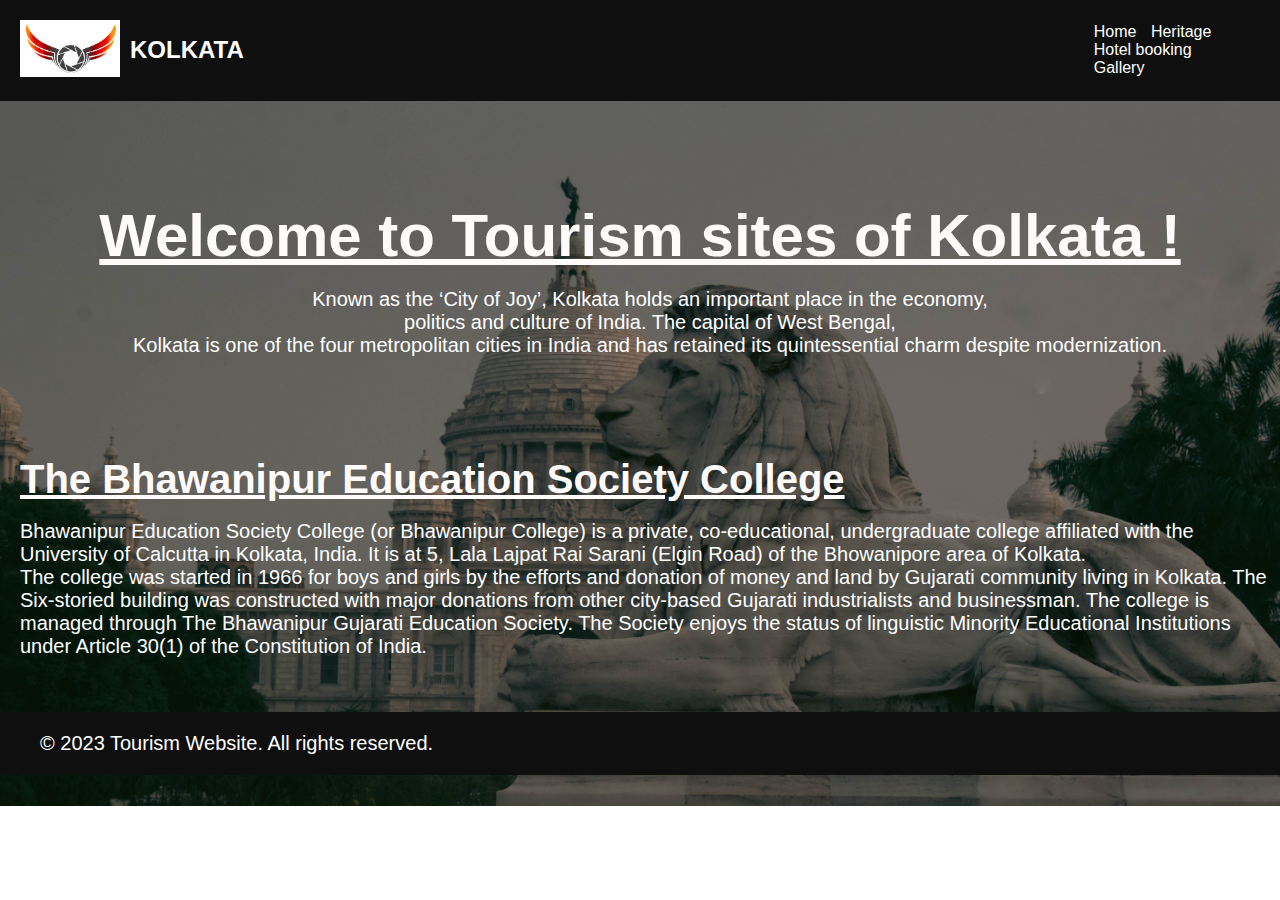
<file: index.html>
<!DOCTYPE html>
<html>

<head>
  <title>Tourism Website</title>
  <link rel="stylesheet" type="text/css" href="css/style.css">
</head>

<body>
  <header>
    <div class="logo">
      <img src="img/logo.jpeg" alt="Logo">
    </div>
    <h1>KOLKATA</h1>
  
    <div class="space1">
    <nav>
      <ul>
        <ul>
        <ul>
        <li >
          <a href="index.html">Home</a>
        </li>
        <li >
          <a href="heritage.html">Heritage</a>
        </li>
        <li >
          <a href="Hotel Booking.html">Hotel booking</a>
        </li>
        <li >
          <a href="Gallery.html">Gallery</a>
        </li>
      </ul>
    </nav>
    </div>
  </header>

  <section id="home">
    <div class="banner">
      <h1 class="big-title"><u> Welcome to Tourism sites of Kolkata !</u></h1><br>
      <p>Known as the ‘City of Joy’, Kolkata holds an important place in the economy, 
      <br>politics and culture of India. The capital of West Bengal, 
      <br>Kolkata is one of the four metropolitan cities in India and has retained its quintessential charm despite modernization.</p>
    </div>
    <div>
      <h2 class="mid-title"><u>The Bhawanipur Education Society College</u></h2>
      <br>
      <p>Bhawanipur Education Society College (or Bhawanipur College) is a private, co-educational, undergraduate college affiliated with the University of Calcutta in Kolkata, India. It is at 5, Lala Lajpat Rai Sarani (Elgin Road) of the Bhowanipore area of Kolkata.
      <br>The college was started in 1966 for boys and girls by the efforts and donation of money and land by Gujarati community living in Kolkata. The Six-storied building was constructed with major donations from other city-based Gujarati industrialists and businessman. The college is managed through The Bhawanipur Gujarati Education Society. The Society enjoys the status of linguistic Minority Educational Institutions under Article 30(1) of the Constitution of India. 
      </p>
    </div>

  </section>
<br><br><br>

  <footer>
    <p>&copy; 2023 Tourism Website. All rights reserved.</p>
  </footer>
</body>

</html>
</file>
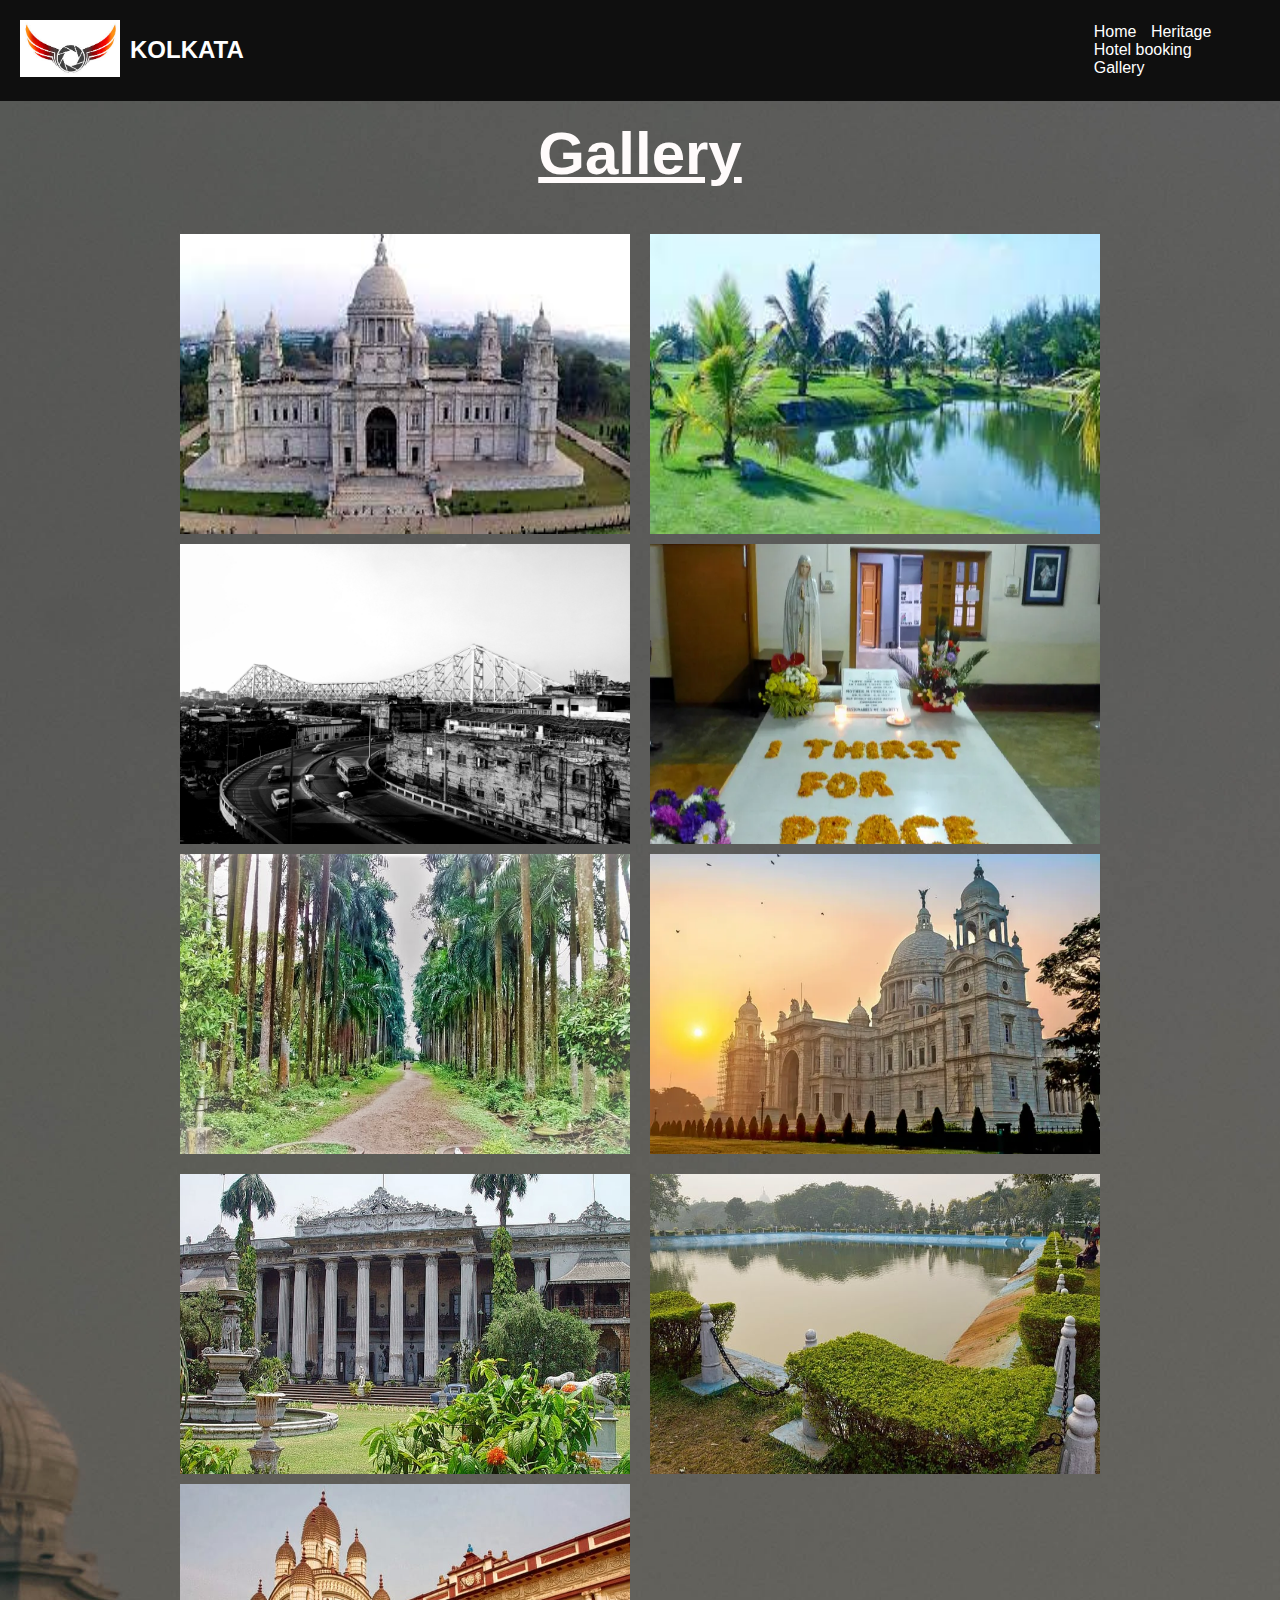
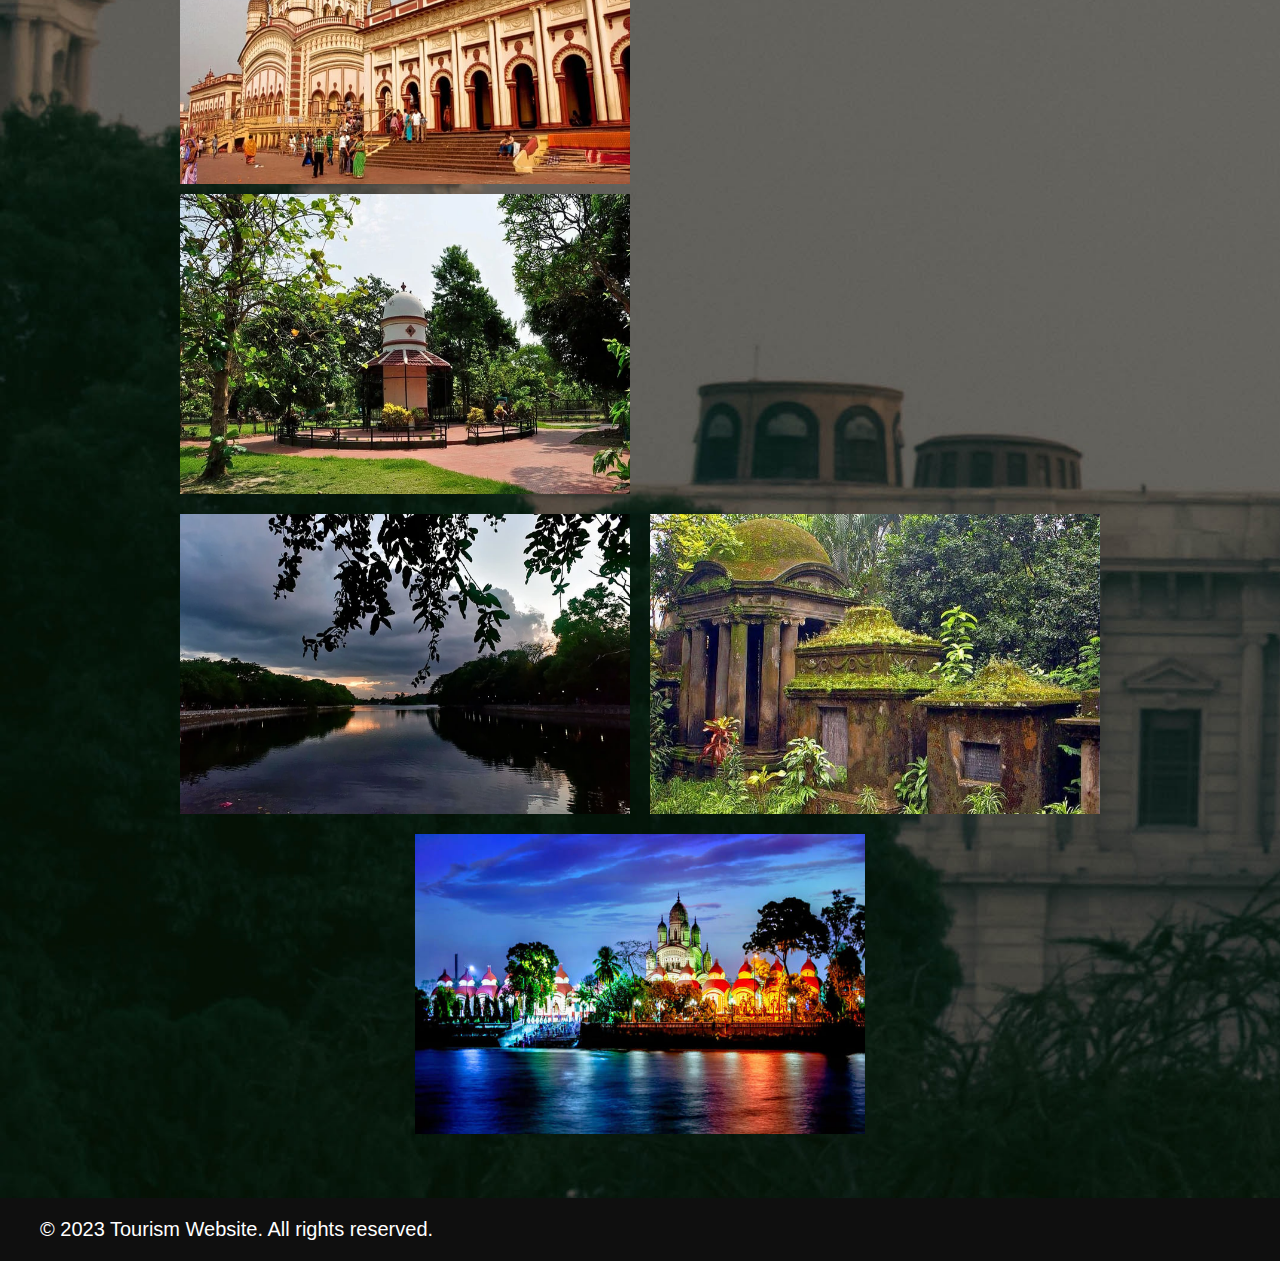
<file: Gallery.html>
<!DOCTYPE html>
<html>

<head>
  <title>Tourism Website</title>
  <link rel="stylesheet" type="text/css" href="css/style.css">
</head>

<body>
  <header>
    <div class="logo">
      <img src="img/logo.jpeg" alt="Logo">
    </div>
    <h1>KOLKATA</h1>
  
    <div class="space1">
    <nav>
      <ul>
        <ul>
        <ul>
        <li >
          <a href="index.html">Home</a>
        </li>
        <li >
          <a href="heritage.html">Heritage</a>
        </li>
        <li >
          <a href="Hotel Booking.html">Hotel booking</a>
        </li>
        <li >
          <a href="Gallery.html">Gallery</a>
        </li>
      </ul>
    </nav>
    </div>
  </header>
<br>
  <h1 class="big-title" style="text-align: center;"><u>Gallery</u></h1>
<br>
<br>
  <ul class="heritage-list">
    <div>
    <li class="zoom-image">
        <img src="img/Victoria Memorial.jpeg" alt="Victoria Memorial">
      </a>
    </li>
    <li class="zoom-image">
        <img src="img/Howrah Bridge - bg.jpeg" alt="Howrah Bridge">
      </a>
    </li>
    <li class="zoom-image">
        <img src="img/Botanical Garden.jpg" alt="Botanical Garden">
      </a>
    </li>
</div>

<div>

    <li class="zoom-image">
        <img src="img/Eco park.jpeg" alt="Eco park">
      </a>
    </li>
    <li class="zoom-image">
        <img src="img/Mother Teressa House.webp" alt="Mother Teressa House">
      </a>
    </li>
    <li class="zoom-image">
        <img src="img/Fort Williams.webp" alt="Fort Williams">
      </a>
    </li>

</div>

<div>

    <li class="zoom-image">
        <img src="img/Marble Palace.jpg" alt="Marble Palace">
      </a>
    </li>
    <li class="zoom-image">
        <img src="img/Dakshineswar Kali Temple.jpg" alt="Dakshineswar Kali Temple">
      </a>
    </li>
    <li class="zoom-image">
        <img src="img/Alipore Zoological Gardens.webp" alt="Alipore Zoological Gardens">
      </a>
    </li>
</div>

<div>

    <li class="zoom-image">
        <img src="img/elliot park.jpg" alt="elliot park">
      </a>
    </li>
</div>

<div>
    <li class="zoom-image">
        <img src="img/Rabindra Sarobar.webp" alt="Rabindra Sarobar">
      </a>
    </li>
</div>

<div>
    <li class="zoom-image">
        <img src="img/South city Cementry.jpg" alt="South city Cementry">
      </a>
    </li>
</div>

<div>
  <li class="zoom-image">
      <img src="img/kalighat Kali Temple.jpg" alt="Kalighat kali Temple">
    </a>
  </li>
</div>
  </ul> 
<!-- Add more list items as needed -->
<br><br><br>

  <footer>
    <p>&copy; 2023 Tourism Website. All rights reserved.</p>
  </footer>
</body>

</html>
</file>
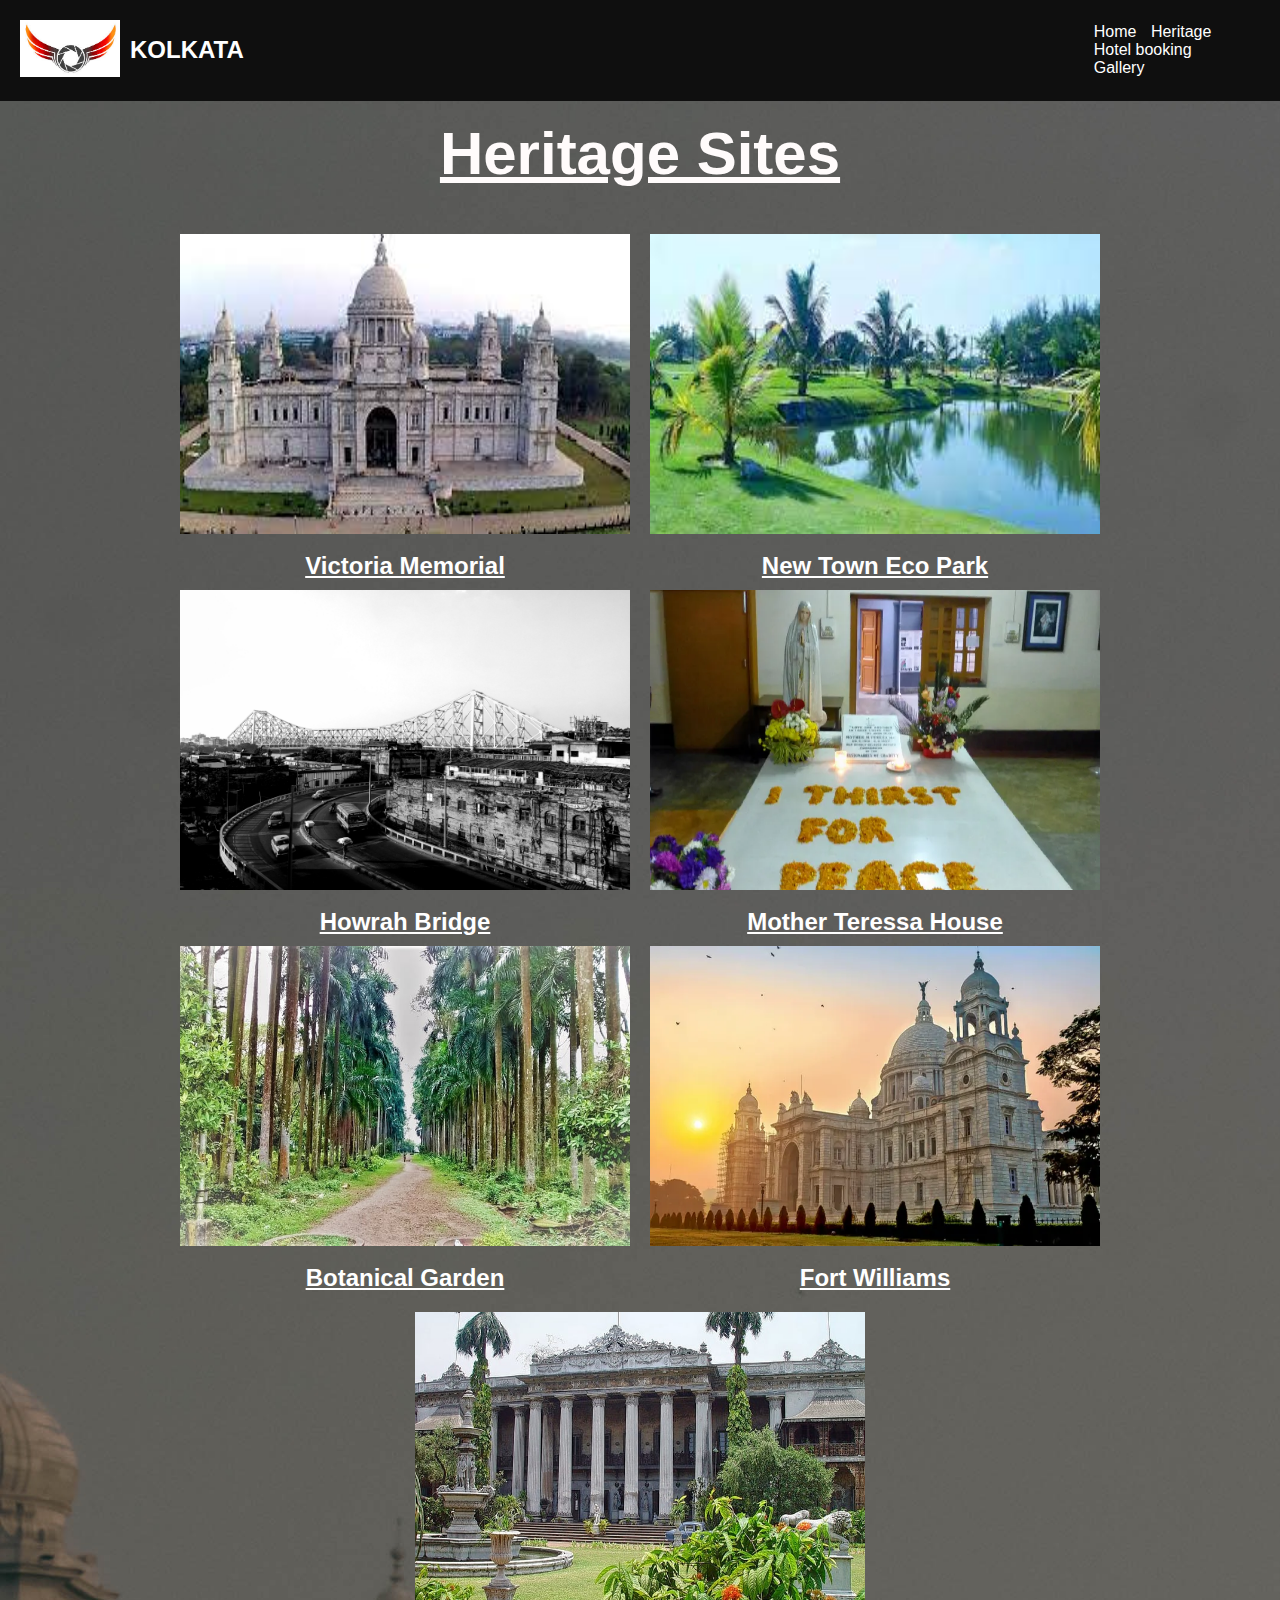
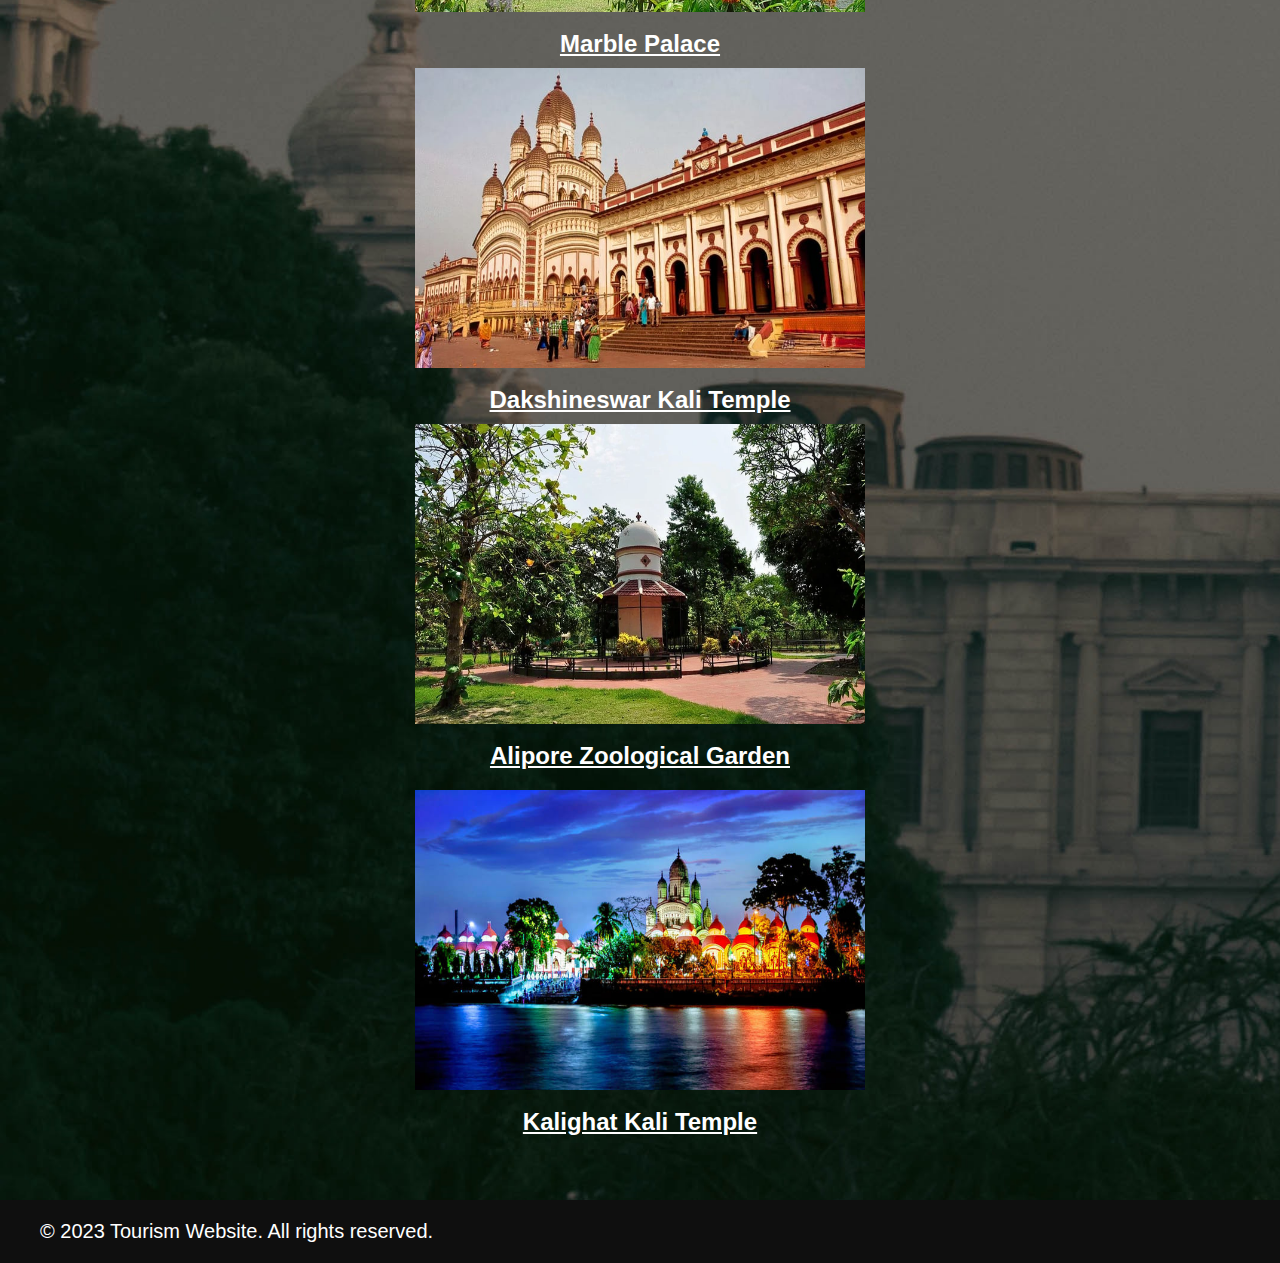
<file: heritage.html>
<!DOCTYPE html>
<html>

<head>
  <title>Tourism Website</title>
  <link rel="stylesheet" type="text/css" href="css/style.css">
</head>

<body>
  <header>
    <div class="logo">
      <img src="img/logo.jpeg" alt="Logo">
    </div>
    <h1>KOLKATA</h1>
  
    <div class="space1">
    <nav>
      <ul>
        <ul>
        <ul>
        <li >
          <a href="index.html">Home</a>
        </li>
        <li >
          <a href="heritage.html">Heritage</a>
        </li>
        <li >
          <a href="Hotel Booking.html">Hotel booking</a>
        </li>
        <li >
          <a href="Gallery.html">Gallery</a>
        </li>
      </ul>
    </nav>
    </div>
  </header>
<br>
  <h1 class="big-title" style="text-align: center;"><u>Heritage Sites</u></h1>
<br>
<br>
  <ul class="heritage-list">
    <div>
    <li class="zoom-image">
      <a href="Heritage Sites/Victoria Memorial.html">
        <img src="img/Victoria Memorial.jpeg" alt="Victoria Memorial">
      </a><br>
      <h2 style="text-align: center;color: white;"><u>Victoria Memorial</u></h2>
    </li>
    <li class="zoom-image">
      <a href="Heritage Sites/Howrah Bridge.html">
        <img src="img/Howrah Bridge - bg.jpeg" alt="Howrah Bridge">
      </a><br>
      <h2 style="text-align: center;color: white;"><u>Howrah Bridge</u></h2>
    </li>
    <li class="zoom-image">
      <a href="Heritage Sites/Botanical Garden.html">
        <img src="img/Botanical Garden.jpg" alt="Botanical Garden">
      </a><br>
      <h2 style="text-align: center;color: white;"><u>Botanical Garden</u></h2>
    </li>
</div>

<div>

    <li class="zoom-image">
      <a href="Heritage Sites/New Town Eco Park.html">
        <img src="img/Eco park.jpeg" alt="Eco park">
      </a><br>
      <h2 style="text-align: center;color: white;"><u> New Town Eco Park</u></h2>
    </li>
    <li class="zoom-image">
      <a href="Heritage Sites/Mother Teressa House.html">
        <img src="img/Mother Teressa House.webp" alt="Mother Teressa House">
      </a><br>
      <h2 style="text-align: center;color: white;"><u>Mother Teressa House</u></h2>
    </li>
    <li class="zoom-image">
      <a href="Heritage Sites/Fort Williams.html">
        <img src="img/Fort Williams.webp" alt="Fort Williams">
      </a><br>
      <h2 style="text-align: center;color: white;"><u>Fort Williams</u></h2>
    </li>

</div>

<div>

    <li class="zoom-image">
      <a href="Heritage Sites/Marble Palace.html">
        <img src="img/Marble Palace.jpg" alt="Marble Palace">
      </a><br>
      <h2 style="text-align: center;color: white;"><u>Marble Palace</u></h2>
    </li>
    <li class="zoom-image">
      <a href="Heritage Sites/Dakshineshwar Kali Temple.html">
        <img src="img/Dakshineswar Kali Temple.jpg" alt="Dakshineswar Kali Temple">
      </a><br>
      <h2 style="text-align: center;color: white;"><u>Dakshineswar Kali Temple</u></h2>
    </li>
    <li class="zoom-image">
      <a href="Heritage Sites/Alipore Botanical Gardens.html">
        <img src="img/Alipore Zoological Gardens.webp" alt="Alipore Zoological Gardens">
      </a><br>
      <h2 style="text-align: center;color: white;"><u>Alipore Zoological Garden</u></h2>
    </li>
</div>

  </ul>


<ul class="heritage-list">

<div>
    <li class="zoom-image">
      <a href="Heritage Sites/Kalighat Kali Temple.html">
        <img src="img/kalighat Kali Temple.jpg" alt="Kalighat kali Temple">
      </a><br>
      <h2 style="text-align: center;color: white;"><u>Kalighat Kali Temple</u></h2>
    </li>
</div>

<!-- Add more list items as needed -->
</ul> 

<br><br><br>

  <footer>
    <p>&copy; 2023 Tourism Website. All rights reserved.</p>
  </footer>
</body>

</html>
</file>
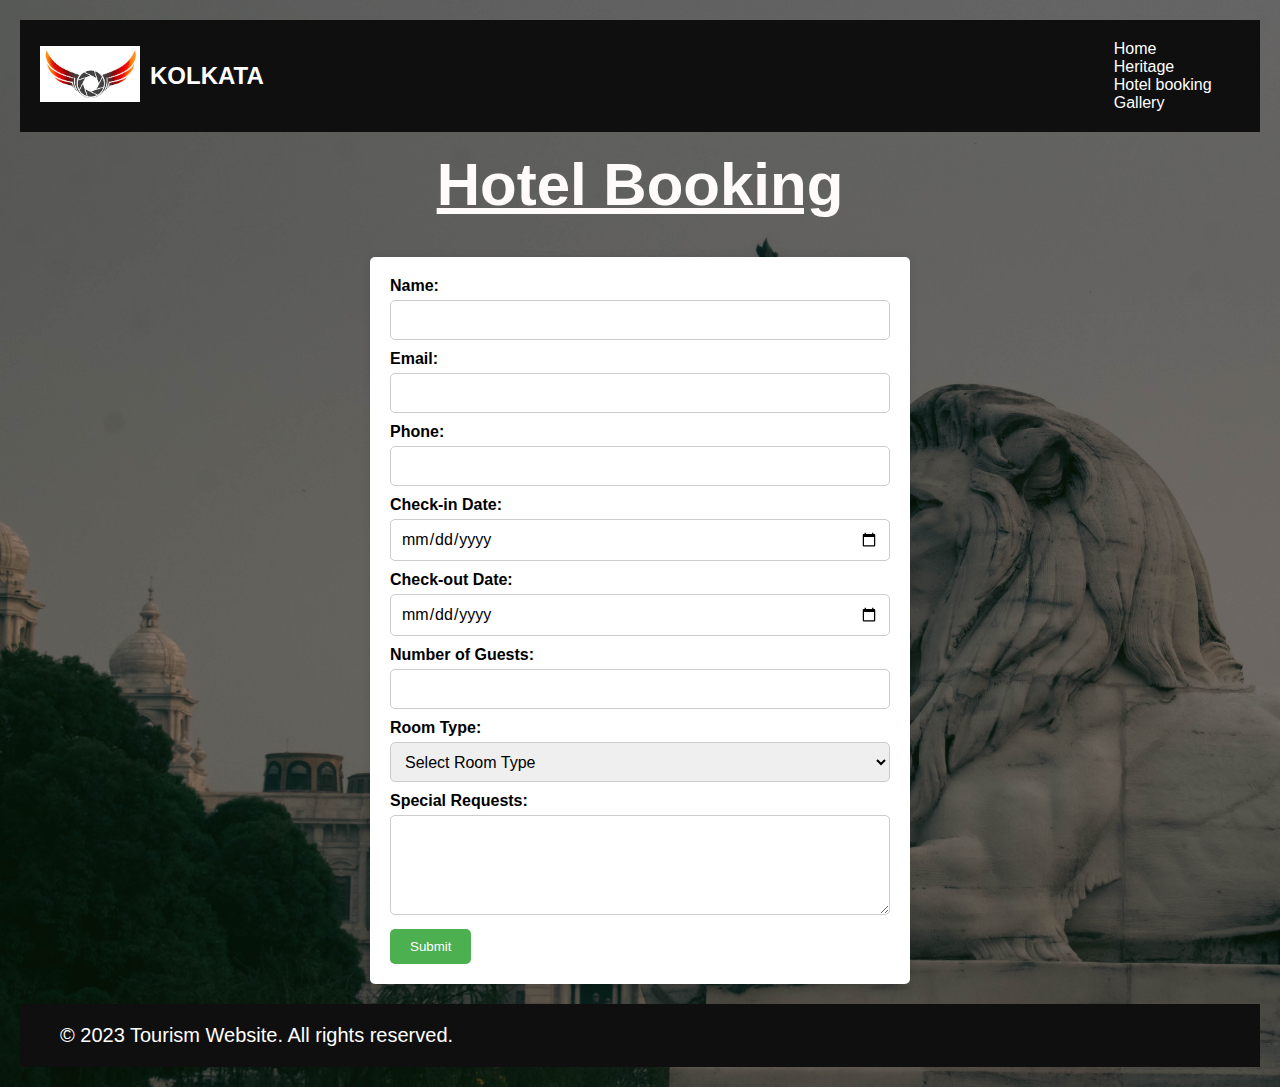
<file: Hotel Booking.html>
<!DOCTYPE html>
<html>

<head>
  <title>Tourism Website</title>
  <link rel="stylesheet" type="text/css" href="css/style.css">

  <style>
    body {
      font-family: Arial, sans-serif;
      background-color: #f1f1f1;
      margin: 0;
      padding: 20px;
    }

    h1 {
      text-align: center;
    }

    form {
      max-width: 500px;
      margin: 20px auto;
      background-color: #fff;
      padding: 20px;
      border-radius: 5px;
      box-shadow: 0 0 10px rgba(0, 0, 0, 0.1);
    }

    label {
      display: block;
      font-weight: bold;
      margin-bottom: 5px;
    }

    input[type="text"],
    input[type="email"],
    input[type="tel"],
    input[type="date"],
    input[type="number"],
    textarea,
    select {
      width: 100%;
      padding: 10px;
      border-radius: 5px;
      border: 1px solid #ccc;
      margin-bottom: 10px;
      box-sizing: border-box;
      font-size: 16px;
    }

    select {
      height: 40px;
    }

    textarea {
      height: 100px;
    }

    input[type="submit"] {
      background-color: #4CAF50;
      color: #fff;
      border: none;
      padding: 10px 20px;
      border-radius: 5px;
      cursor: pointer;
    }

    input[type="submit"]:hover {
      background-color: #45a049;
    }
  </style>
</head>

<body>
  <header>
    <div class="logo">
      <img src="img/logo.jpeg" alt="Logo">
    </div>
    <h1>KOLKATA</h1>
  
    <div class="space1">
    <nav>
      <ul>
        <ul>
        <ul>
        <li >
          <a href="index.html">Home</a>
        </li>
        <li >
          <a href="heritage.html">Heritage</a>
        </li>
        <li >
          <a href="Hotel Booking.html">Hotel booking</a>
        </li>
        <li >
          <a href="Gallery.html">Gallery</a>
        </li>
      </ul>
    </nav>
    </div>
  </header>
<br>
  <h1 class="big-title" style="text-align: center;"><u>Hotel Booking</u></h1>
<br>

<form>
    <label for="name">Name:</label>
    <input type="text" id="name" name="name" required>

    <label for="email">Email:</label>
    <input type="email" id="email" name="email" required>

    <label for="phone">Phone:</label>
    <input type="tel" id="phone" name="phone" required>

    <label for="check-in">Check-in Date:</label>
    <input type="date" id="check-in" name="check-in" required>

    <label for="check-out">Check-out Date:</label>
    <input type="date" id="check-out" name="check-out" required>

    <label for="num-guests">Number of Guests:</label>
    <input type="number" id="num-guests" name="num-guests" min="1" required>

    <label for="room-type">Room Type:</label>
    <select id="room-type" name="room-type" required>
      <option value="">Select Room Type</option>
      <option value="single">Single</option>
      <option value="double">Double</option>
      <option value="suite">Suite</option>
    </select>

    <label for="special-requests">Special Requests:</label>
    <textarea id="special-requests" name="special-requests"></textarea>

    <input type="submit" value="Submit">
  </form>


  <footer>
    <p>&copy; 2023 Tourism Website. All rights reserved.</p>
  </footer>
</body>

</html>
</file>
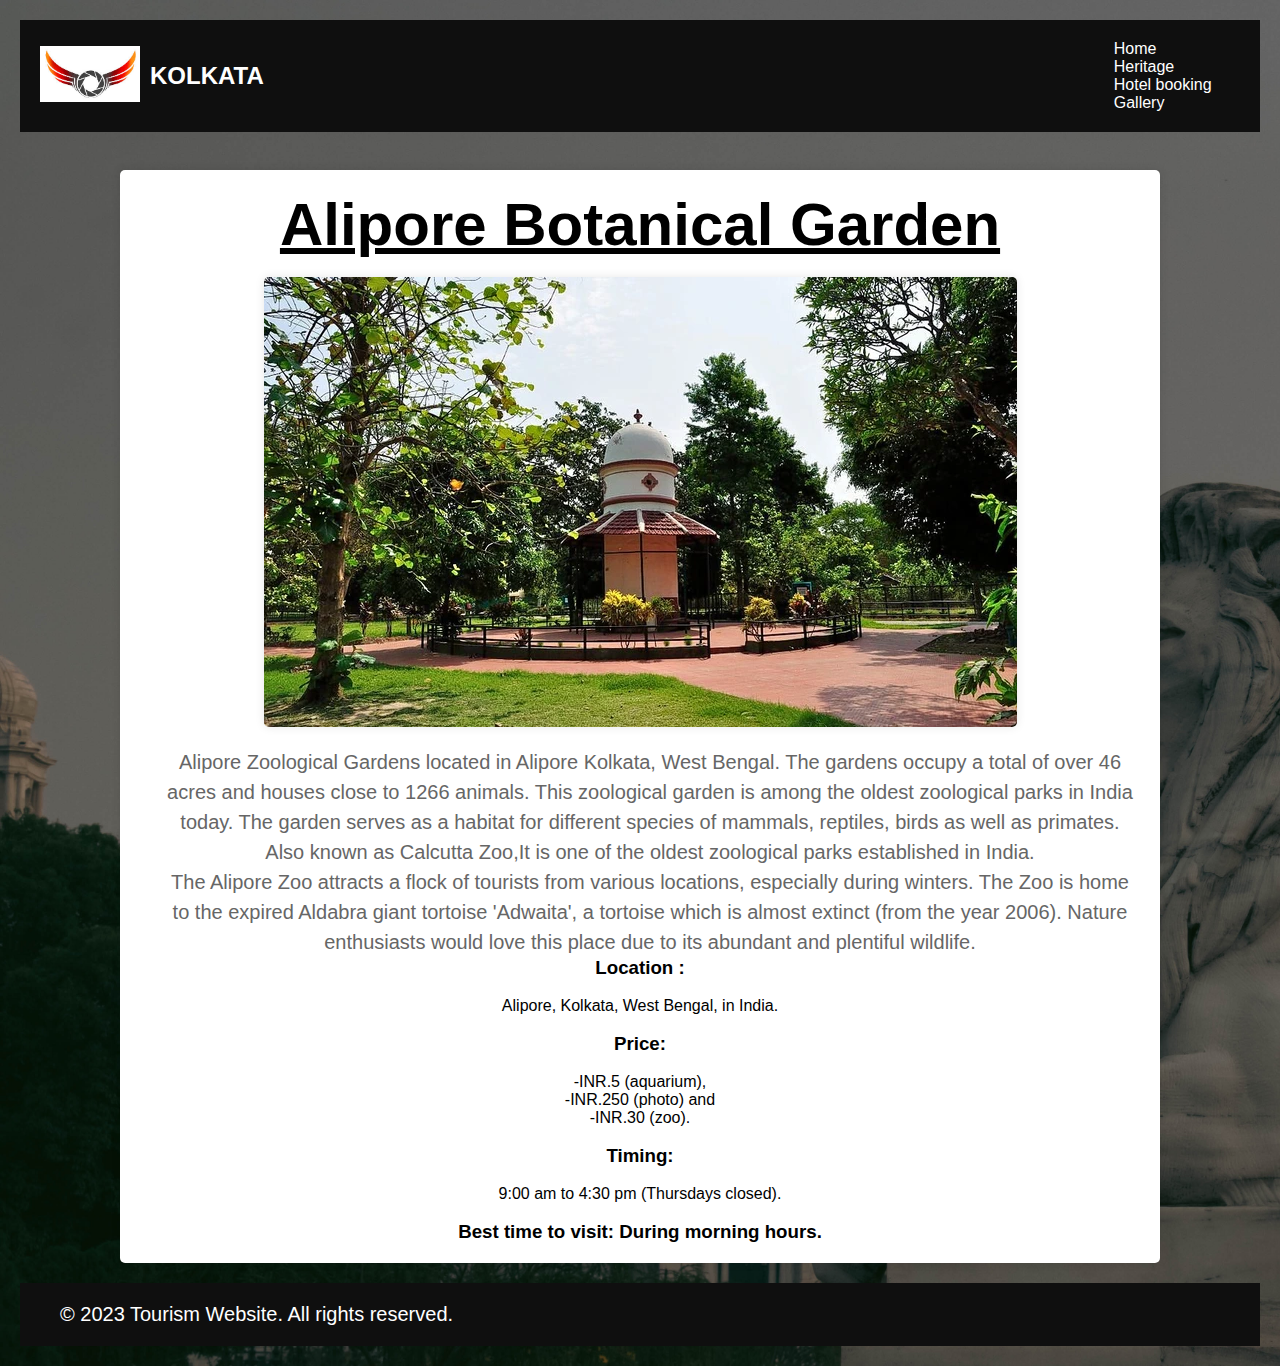
<file: Heritage Sites/Alipore Botanical Gardens.html>
<!DOCTYPE html>
<html>

<head>
  <title>Tourism Website</title>
  <link rel="stylesheet" type="text/css" href="../css/style.css">

  <style>
    body {
      font-family: Arial, sans-serif;
      background-color: #f1f1f1;
      margin: 0;
      padding: 20px;
    }

    h1 {
      text-align: center;
      color: #333;
    }

    .site-container {
      max-width: 1000px;
      margin: 20px auto;
      background-color: #fff;
      padding: 20px;
      border-radius: 5px;
      box-shadow: 0 0 10px rgba(0, 0, 0, 0.1);
      text-align: center;
    }

    .site-container h2 {
      margin-top: 0;
      color: #333;
      font-size: 24px;
    }

    .site-container p {
      color: #666;
      line-height: 1.5;
    }

    .site-container img {
      display: block;
      margin: 0 auto 20px;
      max-width: 100%;
      height: auto;
      border-radius: 5px;
      box-shadow: 0 0 10px rgba(0, 0, 0, 0.1);
    }
  </style>
  
</head>

<body>
  <header>
    <div class="logo">
      <img src="../img/logo.jpeg" alt="Logo">
    </div>
    <h1 style="color: white;">KOLKATA</h1>
  
    <div class="space1">
    <nav>
      <ul>
        <ul>
        <ul>
        <li >
          <a href="../index.html">Home</a>
        </li>
        <li >
          <a href="../heritage.html">Heritage</a>
        </li>
        <li >
          <a href="../Hotel Booking.html">Hotel booking</a>
        </li>
        <li >
          <a href="../Gallery.html">Gallery</a>
        </li>
      </ul>
    </nav>
    </div>
  </header>
<br>

<div class="site-container">
  <h1 class="big-title" style="text-align: center;color: black;"><u>Alipore Botanical Garden</u></h1>
  <br>
  <img src="../img/Alipore Zoological Gardens.webp" alt="Heritage Site Image">
  <p>Alipore Zoological Gardens located in Alipore Kolkata, West Bengal. The gardens occupy a total of over 46 acres and houses close to 1266 animals. This zoological garden is among the oldest zoological parks in India today. The garden serves as a habitat for different species of mammals, reptiles, birds as well as primates. Also known as Calcutta Zoo,It is one of the oldest zoological parks established in India.

    <br>The Alipore Zoo attracts a flock of tourists from various locations, especially during winters. The Zoo is home to the expired Aldabra giant tortoise 'Adwaita', a tortoise which is almost extinct  (from the year 2006). Nature enthusiasts would love this place due to its abundant and plentiful wildlife.
    <h3 style="color: black;">Location :</h3> 
    <br>Alipore, Kolkata, West Bengal, in India.<br>
    <br>
    <h3 style="color: black;">Price:</h3>
    <br>-INR.5 (aquarium),
    <br>-INR.250 (photo) and
    <br>-INR.30 (zoo).<br>
    <br>
    <h3 style="color: black;">Timing:</h3>
    <br>9:00 am to 4:30 pm (Thursdays closed).<br>
    <br>
    <h3 style="color: black;">Best time to visit: During morning hours.</p></h3>

  
</div>


  <footer>
    <p>&copy; 2023 Tourism Website. All rights reserved.</p>
  </footer>
</body>

</html>
</file>
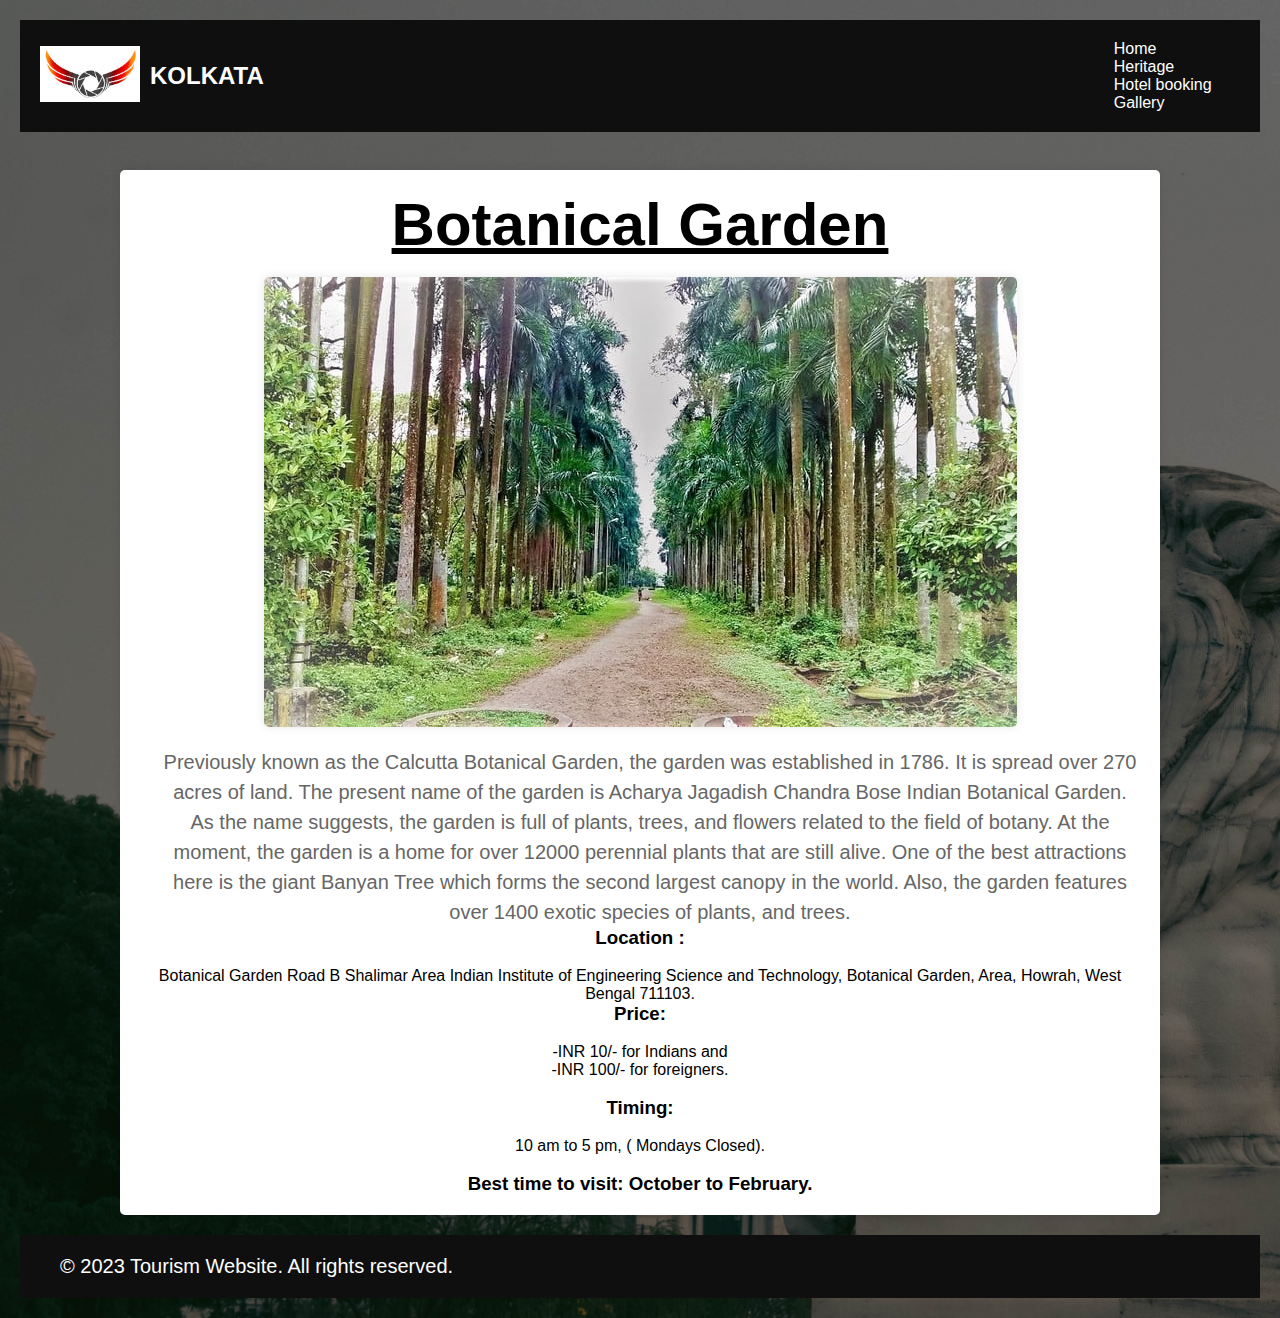
<file: Heritage Sites/Botanical Garden.html>
<!DOCTYPE html>
<html>

<head>
  <title>Tourism Website</title>
  <link rel="stylesheet" type="text/css" href="../css/style.css">

  <style>
    body {
      font-family: Arial, sans-serif;
      background-color: #f1f1f1;
      margin: 0;
      padding: 20px;
    }

    h1 {
      text-align: center;
      color: #333;
    }

    .site-container {
      max-width: 1000px;
      margin: 20px auto;
      background-color: #fff;
      padding: 20px;
      border-radius: 5px;
      box-shadow: 0 0 10px rgba(0, 0, 0, 0.1);
      text-align: center;
    }

    .site-container h2 {
      margin-top: 0;
      color: #333;
      font-size: 24px;
    }

    .site-container p {
      color: #666;
      line-height: 1.5;
    }

    .site-container img {
      display: block;
      margin: 0 auto 20px;
      max-width: 100%;
      height: auto;
      border-radius: 5px;
      box-shadow: 0 0 10px rgba(0, 0, 0, 0.1);
    }
  </style>
  
</head>

<body>
  <header>
    <div class="logo">
      <img src="../img/logo.jpeg" alt="Logo">
    </div>
    <h1 style="color: white;">KOLKATA</h1>
  
    <div class="space1">
    <nav>
      <ul>
        <ul>
        <ul>
        <li >
          <a href="../index.html">Home</a>
        </li>
        <li >
          <a href="../heritage.html">Heritage</a>
        </li>
        <li >
          <a href="../Hotel Booking.html">Hotel booking</a>
        </li>
        <li >
          <a href="../Gallery.html">Gallery</a>
        </li>
      </ul>
    </nav>
    </div>
  </header>
<br>

<div class="site-container">
  <h1 class="big-title" style="text-align: center;color: black;"><u>Botanical Garden</u></h1>
  <br>
  <img src="../img/Botanical Garden.jpg" alt="Heritage Site Image">
  <p>Previously known as the Calcutta Botanical Garden, the garden was established in 1786. It is spread over 270 acres of land. The present name of the garden is Acharya Jagadish Chandra Bose Indian Botanical Garden.

    <br>As the name suggests, the garden is full of plants, trees, and flowers related to the field of botany. At the moment, the garden is a home for over 12000 perennial plants that are still alive. One of the best attractions here is the giant Banyan Tree which forms the second largest canopy in the world. Also, the garden features over 1400 exotic species of plants, and trees.
    <h3 style="color: black;">Location :</h3> 
    <br>Botanical Garden Road B Shalimar Area Indian Institute of Engineering Science and Technology, Botanical Garden, Area, Howrah, West Bengal 711103.
    <br>
    <h3 style="color: black;">Price:</h3>
    <br>-INR 10/- for Indians and
    <br>-INR 100/- for foreigners.<br>
    <br>
    <h3 style="color: black;">Timing:</h3>
    <br>10 am to 5 pm, ( Mondays Closed).<br>
    <br>
    <h3 style="color: black;">Best time to visit: October to February.</p></h3>

  
</div>


  <footer>
    <p>&copy; 2023 Tourism Website. All rights reserved.</p>
  </footer>
</body>

</html>
</file>
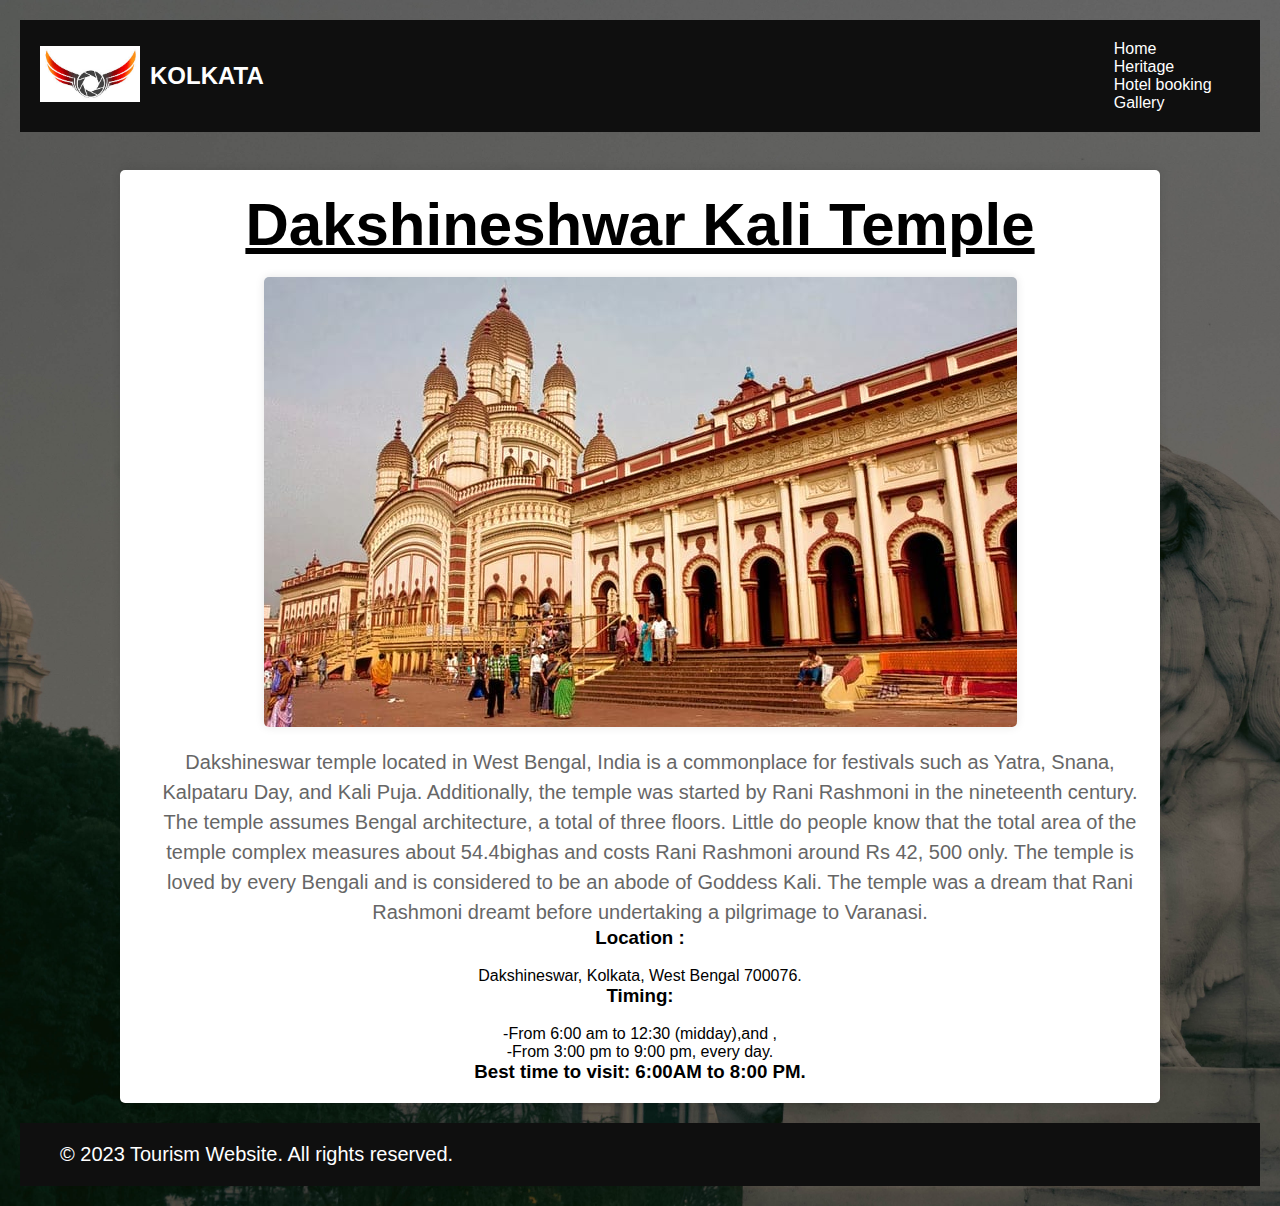
<file: Heritage Sites/Dakshineshwar Kali Temple.html>
<!DOCTYPE html>
<html>

<head>
  <title>Tourism Website</title>
  <link rel="stylesheet" type="text/css" href="../css/style.css">

  <style>
    body {
      font-family: Arial, sans-serif;
      background-color: #f1f1f1;
      margin: 0;
      padding: 20px;
    }

    h1 {
      text-align: center;
      color: #333;
    }

    .site-container {
      max-width: 1000px;
      margin: 20px auto;
      background-color: #fff;
      padding: 20px;
      border-radius: 5px;
      box-shadow: 0 0 10px rgba(0, 0, 0, 0.1);
      text-align: center;
    }

    .site-container h2 {
      margin-top: 0;
      color: #333;
      font-size: 24px;
    }

    .site-container p {
      color: #666;
      line-height: 1.5;
    }

    .site-container img {
      display: block;
      margin: 0 auto 20px;
      max-width: 100%;
      height: auto;
      border-radius: 5px;
      box-shadow: 0 0 10px rgba(0, 0, 0, 0.1);
    }
  </style>
  
</head>

<body>
  <header>
    <div class="logo">
      <img src="../img/logo.jpeg" alt="Logo">
    </div>
    <h1 style="color: white;">KOLKATA</h1>
  
    <div class="space1">
    <nav>
      <ul>
        <ul>
        <ul>
        <li >
          <a href="../index.html">Home</a>
        </li>
        <li >
          <a href="../heritage.html">Heritage</a>
        </li>
        <li >
          <a href="../Hotel Booking.html">Hotel booking</a>
        </li>
        <li >
          <a href="../Gallery.html">Gallery</a>
        </li>
      </ul>
    </nav>
    </div>
  </header>
<br>

<div class="site-container">
  <h1 class="big-title" style="text-align: center;color: black;"><u>Dakshineshwar Kali Temple</u></h1>
  <br>
  <img src="../img/Dakshineswar Kali Temple.jpg" alt="Heritage Site Image">
  <p>Dakshineswar temple located in West Bengal, India is a commonplace for festivals such as Yatra, Snana, Kalpataru Day, and Kali Puja. Additionally, the temple was started by Rani Rashmoni in the nineteenth century. The temple assumes Bengal architecture, a total of three floors.

    Little do people know that the total area of the temple complex measures about 54.4bighas and costs Rani Rashmoni around Rs 42, 500 only. The temple is loved by every Bengali and is considered to be an abode of Goddess Kali. The temple was a dream that Rani Rashmoni dreamt before undertaking a pilgrimage to Varanasi.
    <h3 style="color: black;">Location :</h3> 
    <br>Dakshineswar, Kolkata, West Bengal 700076.
    <br>
    <h3 style="color: black;">Timing:</h3>
    <br>-From 6:00 am to 12:30 (midday),and ,
    <br>-From 3:00 pm to 9:00 pm, every day.
    <br>
    <h3 style="color: black;">Best time to visit: 6:00AM to 8:00 PM.</p></h3>

  
</div>


  <footer>
    <p>&copy; 2023 Tourism Website. All rights reserved.</p>
  </footer>
</body>

</html>
</file>
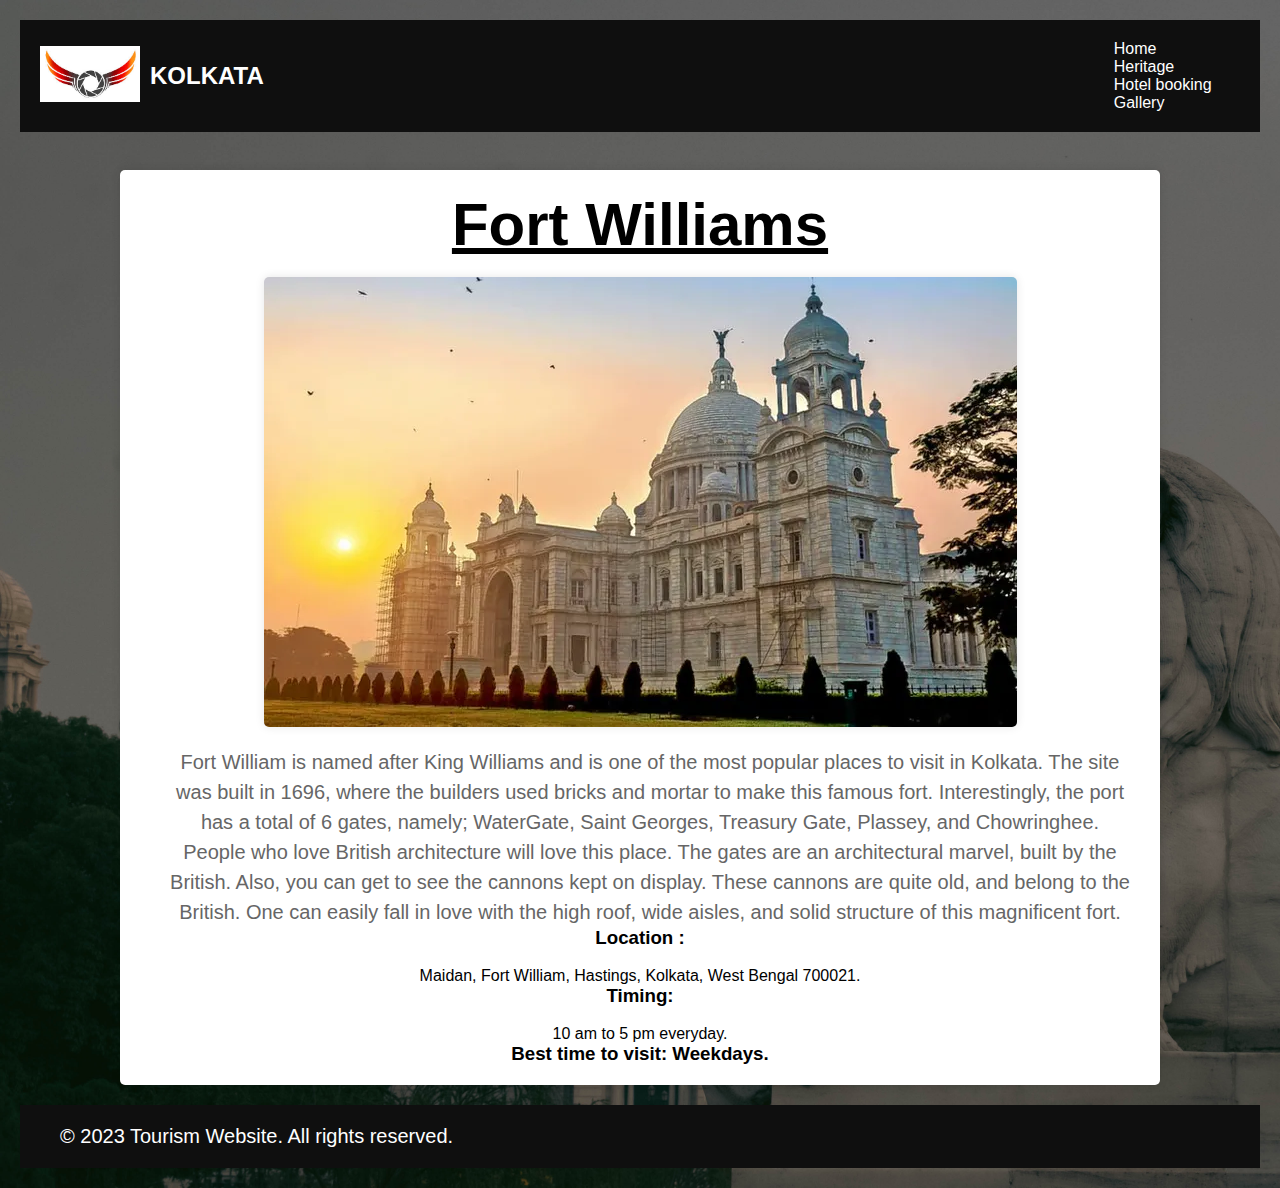
<file: Heritage Sites/Fort Williams.html>
<!DOCTYPE html>
<html>

<head>
  <title>Tourism Website</title>
  <link rel="stylesheet" type="text/css" href="../css/style.css">

  <style>
    body {
      font-family: Arial, sans-serif;
      background-color: #f1f1f1;
      margin: 0;
      padding: 20px;
    }

    h1 {
      text-align: center;
      color: #333;
    }

    .site-container {
      max-width: 1000px;
      margin: 20px auto;
      background-color: #fff;
      padding: 20px;
      border-radius: 5px;
      box-shadow: 0 0 10px rgba(0, 0, 0, 0.1);
      text-align: center;
    }

    .site-container h2 {
      margin-top: 0;
      color: #333;
      font-size: 24px;
    }

    .site-container p {
      color: #666;
      line-height: 1.5;
    }

    .site-container img {
      display: block;
      margin: 0 auto 20px;
      max-width: 100%;
      height: auto;
      border-radius: 5px;
      box-shadow: 0 0 10px rgba(0, 0, 0, 0.1);
    }
  </style>
  
</head>

<body>
  <header>
    <div class="logo">
      <img src="../img/logo.jpeg" alt="Logo">
    </div>
    <h1 style="color: white;">KOLKATA</h1>
  
    <div class="space1">
    <nav>
      <ul>
        <ul>
        <ul>
        <li >
          <a href="../index.html">Home</a>
        </li>
        <li >
          <a href="../heritage.html">Heritage</a>
        </li>
        <li >
          <a href="../Hotel Booking.html">Hotel booking</a>
        </li>
        <li >
          <a href="../Gallery.html">Gallery</a>
        </li>
      </ul>
    </nav>
    </div>
  </header>
<br>

<div class="site-container">
  <h1 class="big-title" style="text-align: center;color: black;"><u>Fort Williams</u></h1>
  <br>
  <img src="../img/Fort Williams.webp" alt="Heritage Site Image">
  <p>Fort William is named after King Williams and is one of the most popular places to visit in Kolkata. The site was built in 1696, where the builders used bricks and mortar to make this famous fort. Interestingly, the port has a total of 6 gates, namely; WaterGate, Saint Georges, Treasury Gate, Plassey, and Chowringhee.

    <br>People who love British architecture will love this place. The gates are an architectural marvel, built by the British. Also, you can get to see the cannons kept on display. These cannons are quite old, and belong to the British. One can easily fall in love with the high roof, wide aisles, and solid structure of this magnificent fort.
    <h3 style="color: black;">Location :</h3> 
    <br>Maidan, Fort William, Hastings, Kolkata, West Bengal 700021.
    <br>
    <h3 style="color: black;">Timing:</h3>
    <br>10 am to 5 pm everyday.
    <br>
    <h3 style="color: black;">Best time to visit: Weekdays.</p></h3>

  
</div>


  <footer>
    <p>&copy; 2023 Tourism Website. All rights reserved.</p>
  </footer>
</body>

</html>
</file>
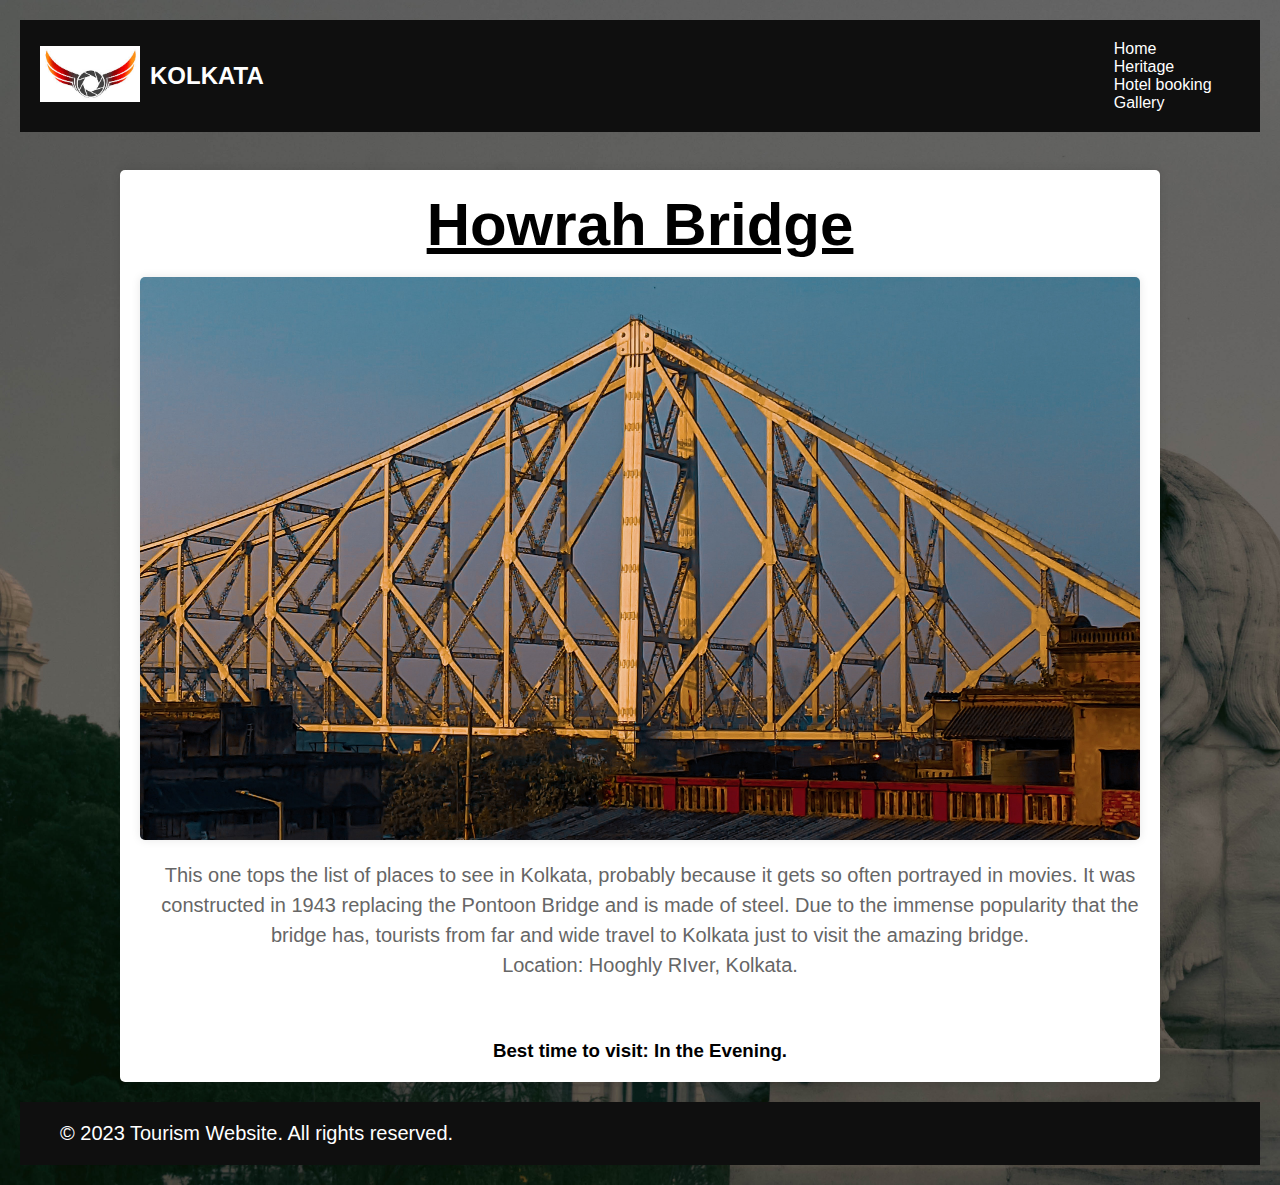
<file: Heritage Sites/Howrah Bridge.html>
<!DOCTYPE html>
<html>

<head>
  <title>Tourism Website</title>
  <link rel="stylesheet" type="text/css" href="../css/style.css">

  <style>
    body {
      font-family: Arial, sans-serif;
      background-color: #f1f1f1;
      margin: 0;
      padding: 20px;
    }

    h1 {
      text-align: center;
      color: #333;
    }

    .site-container {
      max-width: 1000px;
      margin: 20px auto;
      background-color: #fff;
      padding: 20px;
      border-radius: 5px;
      box-shadow: 0 0 10px rgba(0, 0, 0, 0.1);
      text-align: center;
    }

    .site-container h2 {
      margin-top: 0;
      color: #333;
      font-size: 24px;
    }

    .site-container p {
      color: #666;
      line-height: 1.5;
    }

    .site-container img {
      display: block;
      margin: 0 auto 20px;
      max-width: 100%;
      height: auto;
      border-radius: 5px;
      box-shadow: 0 0 10px rgba(0, 0, 0, 0.1);
    }
  </style>
  
</head>

<body>
  <header>
    <div class="logo">
      <img src="../img/logo.jpeg" alt="Logo">
    </div>
    <h1 style="color: white;">KOLKATA</h1>
  
    <div class="space1">
    <nav>
      <ul>
        <ul>
        <ul>
        <li >
          <a href="../index.html">Home</a>
        </li>
        <li >
          <a href="../heritage.html">Heritage</a>
        </li>
        <li >
          <a href="../Hotel Booking.html">Hotel booking</a>
        </li>
        <li >
          <a href="../Gallery.html">Gallery</a>
        </li>
      </ul>
    </nav>
    </div>
  </header>
<br>

<div class="site-container">
  <h1 class="big-title" style="text-align: center;color: black;"><u>Howrah Bridge</u></h1>
  <br>
  <img src="../img/Howrah Bridge - bg 1.jpeg" alt="Heritage Site Image">
  <p>This one tops the list of places to see in Kolkata, probably because it gets so often portrayed in movies. It was constructed in 1943 replacing the Pontoon Bridge and is made of steel. Due to the immense popularity that the bridge has, tourists from far and wide travel to Kolkata just to visit the amazing bridge.
    <br>Location: Hooghly RIver, Kolkata.
    <br>
    <br>
    <br>
    <h3 style="color: black;">Best time to visit: In the Evening.</p></h3>

  </div>


  <footer>
    <p>&copy; 2023 Tourism Website. All rights reserved.</p>
  </footer>
</body>

</html>
</file>
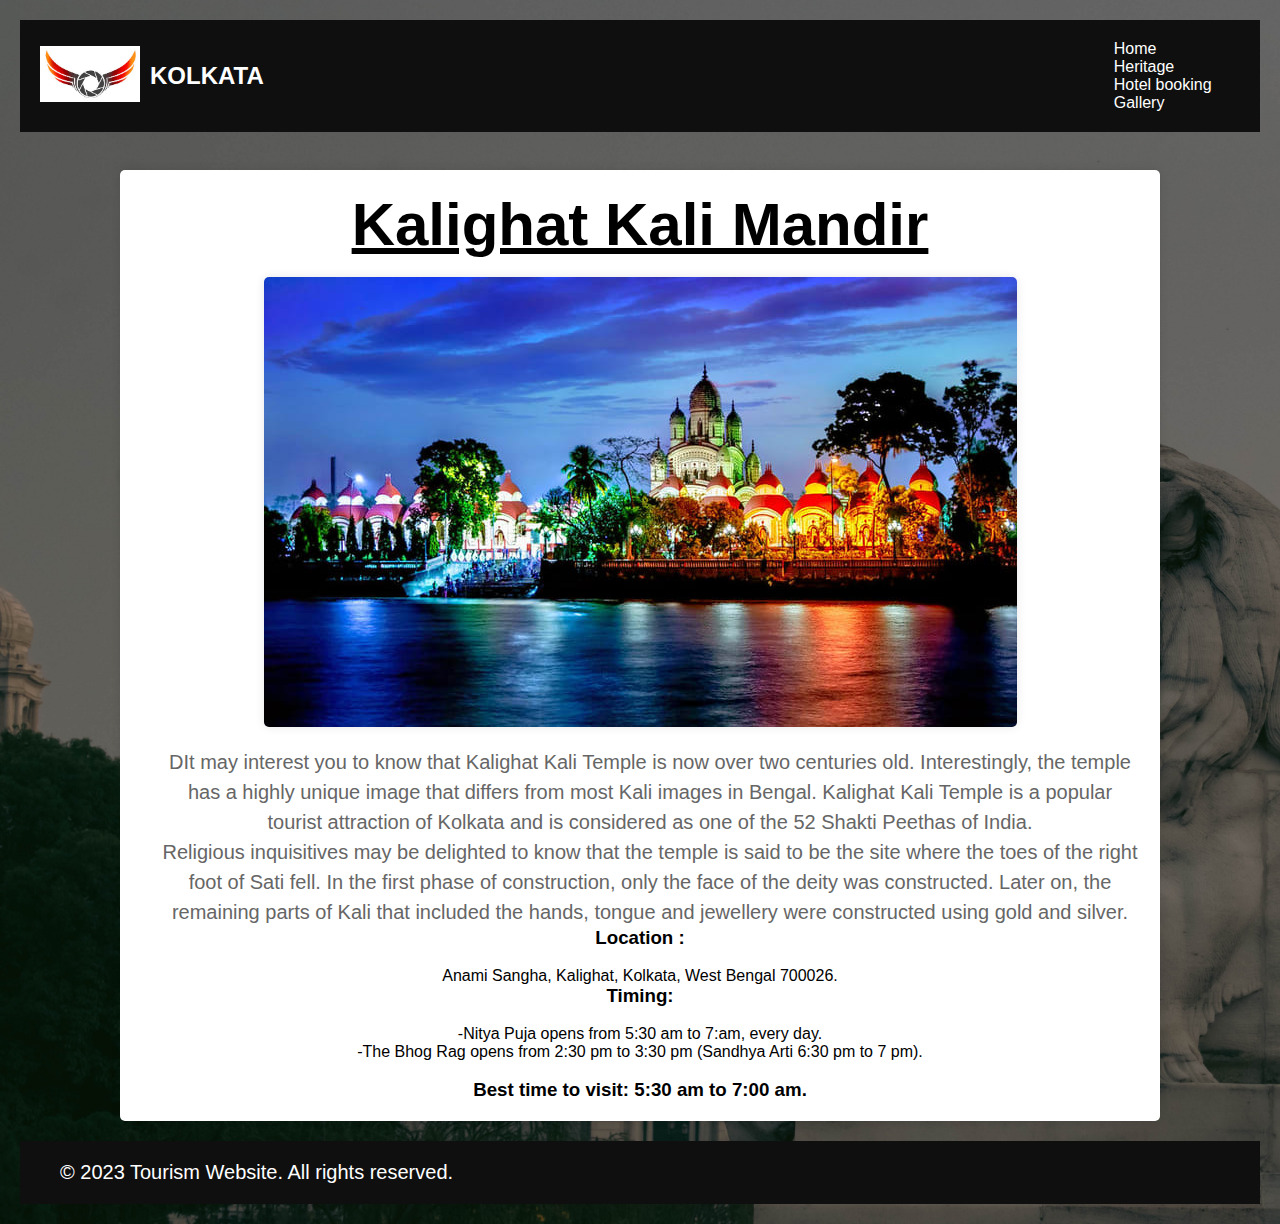
<file: Heritage Sites/Kalighat Kali Temple.html>
<!DOCTYPE html>
<html>

<head>
  <title>Tourism Website</title>
  <link rel="stylesheet" type="text/css" href="../css/style.css">

  <style>
    body {
      font-family: Arial, sans-serif;
      background-color: #f1f1f1;
      margin: 0;
      padding: 20px;
    }

    h1 {
      text-align: center;
      color: #333;
    }

    .site-container {
      max-width: 1000px;
      margin: 20px auto;
      background-color: #fff;
      padding: 20px;
      border-radius: 5px;
      box-shadow: 0 0 10px rgba(0, 0, 0, 0.1);
      text-align: center;
    }

    .site-container h2 {
      margin-top: 0;
      color: #333;
      font-size: 24px;
    }

    .site-container p {
      color: #666;
      line-height: 1.5;
    }

    .site-container img {
      display: block;
      margin: 0 auto 20px;
      max-width: 100%;
      height: auto;
      border-radius: 5px;
      box-shadow: 0 0 10px rgba(0, 0, 0, 0.1);
    }
  </style>
  
</head>

<body>
  <header>
    <div class="logo">
      <img src="../img/logo.jpeg" alt="Logo">
    </div>
    <h1 style="color: white;">KOLKATA</h1>
  
    <div class="space1">
    <nav>
      <ul>
        <ul>
        <ul>
        <li >
          <a href="../index.html">Home</a>
        </li>
        <li >
          <a href="../heritage.html">Heritage</a>
        </li>
        <li >
          <a href="../Hotel Booking.html">Hotel booking</a>
        </li>
        <li >
          <a href="../Gallery.html">Gallery</a>
        </li>
      </ul>
    </nav>
    </div>
  </header>
<br>

<div class="site-container">
  <h1 class="big-title" style="text-align: center;color: black;"><u>Kalighat Kali Mandir</u></h1>
  <br>
  <img src="../img/kalighat Kali Temple.jpg" alt="Heritage Site Image">
  <p>DIt may interest you to know that Kalighat Kali Temple is now over two centuries old. Interestingly, the temple has a highly unique image that differs from most Kali images in Bengal. Kalighat Kali Temple is a popular tourist attraction of Kolkata and is considered as one of the 52 Shakti Peethas of India.

    <br>Religious inquisitives may be delighted to know that the temple is said to be the site where the toes of the right foot of Sati fell. In the first phase of construction, only the face of the deity was constructed. Later on, the remaining parts of Kali that included the hands, tongue and jewellery were constructed using gold and silver.
    <h3 style="color: black;">Location :</h3> 
    <br>Anami Sangha, Kalighat, Kolkata, West Bengal 700026.
    <br>
    <h3 style="color: black;">Timing:</h3>
    <br>-Nitya Puja opens from 5:30 am to 7:am, every day.
    <br>-The Bhog Rag opens from 2:30 pm to 3:30 pm (Sandhya Arti 6:30 pm to 7 pm).<br>
    <br>
    <h3 style="color: black;">Best time to visit: 5:30 am to 7:00 am.</p></h3>

  
</div>


  <footer>
    <p>&copy; 2023 Tourism Website. All rights reserved.</p>
  </footer>
</body>

</html>
</file>
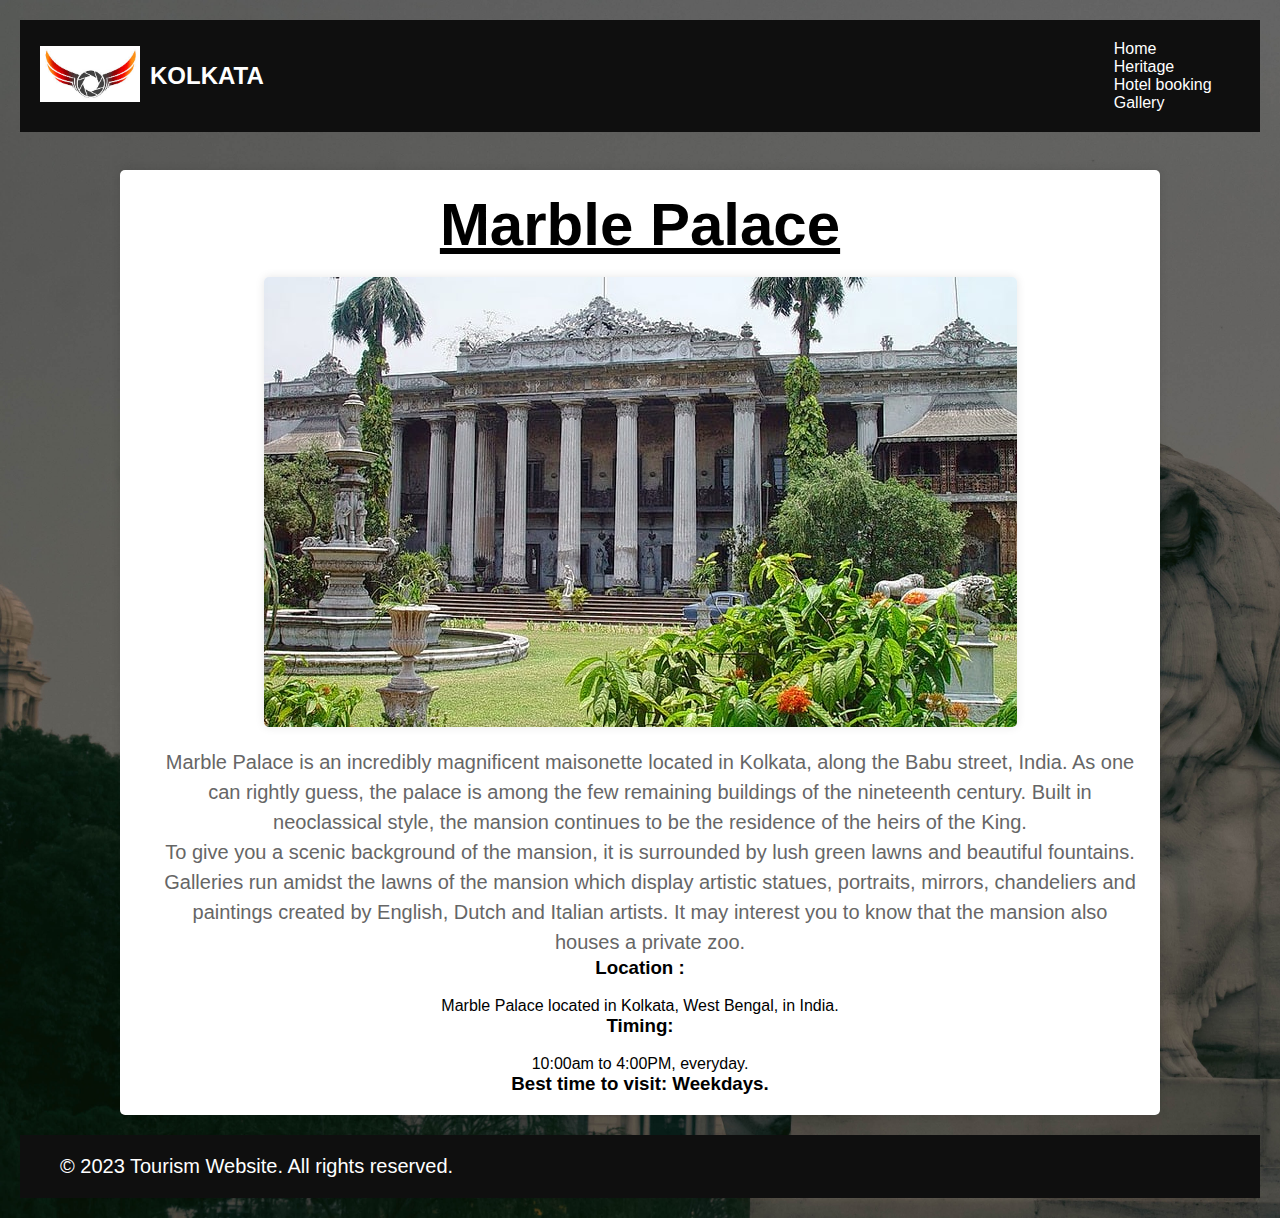
<file: Heritage Sites/Marble Palace.html>
<!DOCTYPE html>
<html>

<head>
  <title>Tourism Website</title>
  <link rel="stylesheet" type="text/css" href="../css/style.css">

  <style>
    body {
      font-family: Arial, sans-serif;
      background-color: #f1f1f1;
      margin: 0;
      padding: 20px;
    }

    h1 {
      text-align: center;
      color: #333;
    }

    .site-container {
      max-width: 1000px;
      margin: 20px auto;
      background-color: #fff;
      padding: 20px;
      border-radius: 5px;
      box-shadow: 0 0 10px rgba(0, 0, 0, 0.1);
      text-align: center;
    }

    .site-container h2 {
      margin-top: 0;
      color: #333;
      font-size: 24px;
    }

    .site-container p {
      color: #666;
      line-height: 1.5;
    }

    .site-container img {
      display: block;
      margin: 0 auto 20px;
      max-width: 100%;
      height: auto;
      border-radius: 5px;
      box-shadow: 0 0 10px rgba(0, 0, 0, 0.1);
    }
  </style>
  
</head>

<body>
  <header>
    <div class="logo">
      <img src="../img/logo.jpeg" alt="Logo">
    </div>
    <h1 style="color: white;">KOLKATA</h1>
  
    <div class="space1">
    <nav>
      <ul>
        <ul>
        <ul>
        <li >
          <a href="../index.html">Home</a>
        </li>
        <li >
          <a href="../heritage.html">Heritage</a>
        </li>
        <li >
          <a href="../Hotel Booking.html">Hotel booking</a>
        </li>
        <li >
          <a href="../Gallery.html">Gallery</a>
        </li>
      </ul>
    </nav>
    </div>
  </header>
<br>

<div class="site-container">
  <h1 class="big-title" style="text-align: center;color: black;"><u>Marble Palace</u></h1>
  <br>
  <img src="../img/Marble Palace.jpg" alt="Heritage Site Image">
  <p>Marble Palace is an incredibly magnificent maisonette located in Kolkata, along the Babu street, India. As one can rightly guess, the palace is among the few remaining buildings of the nineteenth century. Built in neoclassical style, the mansion continues to be the residence of the heirs of the King.

    <br>To give you a scenic background of the mansion, it is surrounded by lush green lawns and beautiful fountains. Galleries run amidst the lawns of the mansion which display artistic statues, portraits, mirrors, chandeliers and paintings created by English, Dutch and Italian artists. It may interest you to know that the mansion also houses a private zoo.
    <h3 style="color: black;">Location :</h3> 
    <br>Marble Palace located in Kolkata, West Bengal, in India.
    <br>
    <h3 style="color: black;">Timing:</h3>
    <br>10:00am to 4:00PM, everyday.
    <br>
    <h3 style="color: black;">Best time to visit: Weekdays.</p></h3>

  
</div>


  <footer>
    <p>&copy; 2023 Tourism Website. All rights reserved.</p>
  </footer>
</body>

</html>
</file>
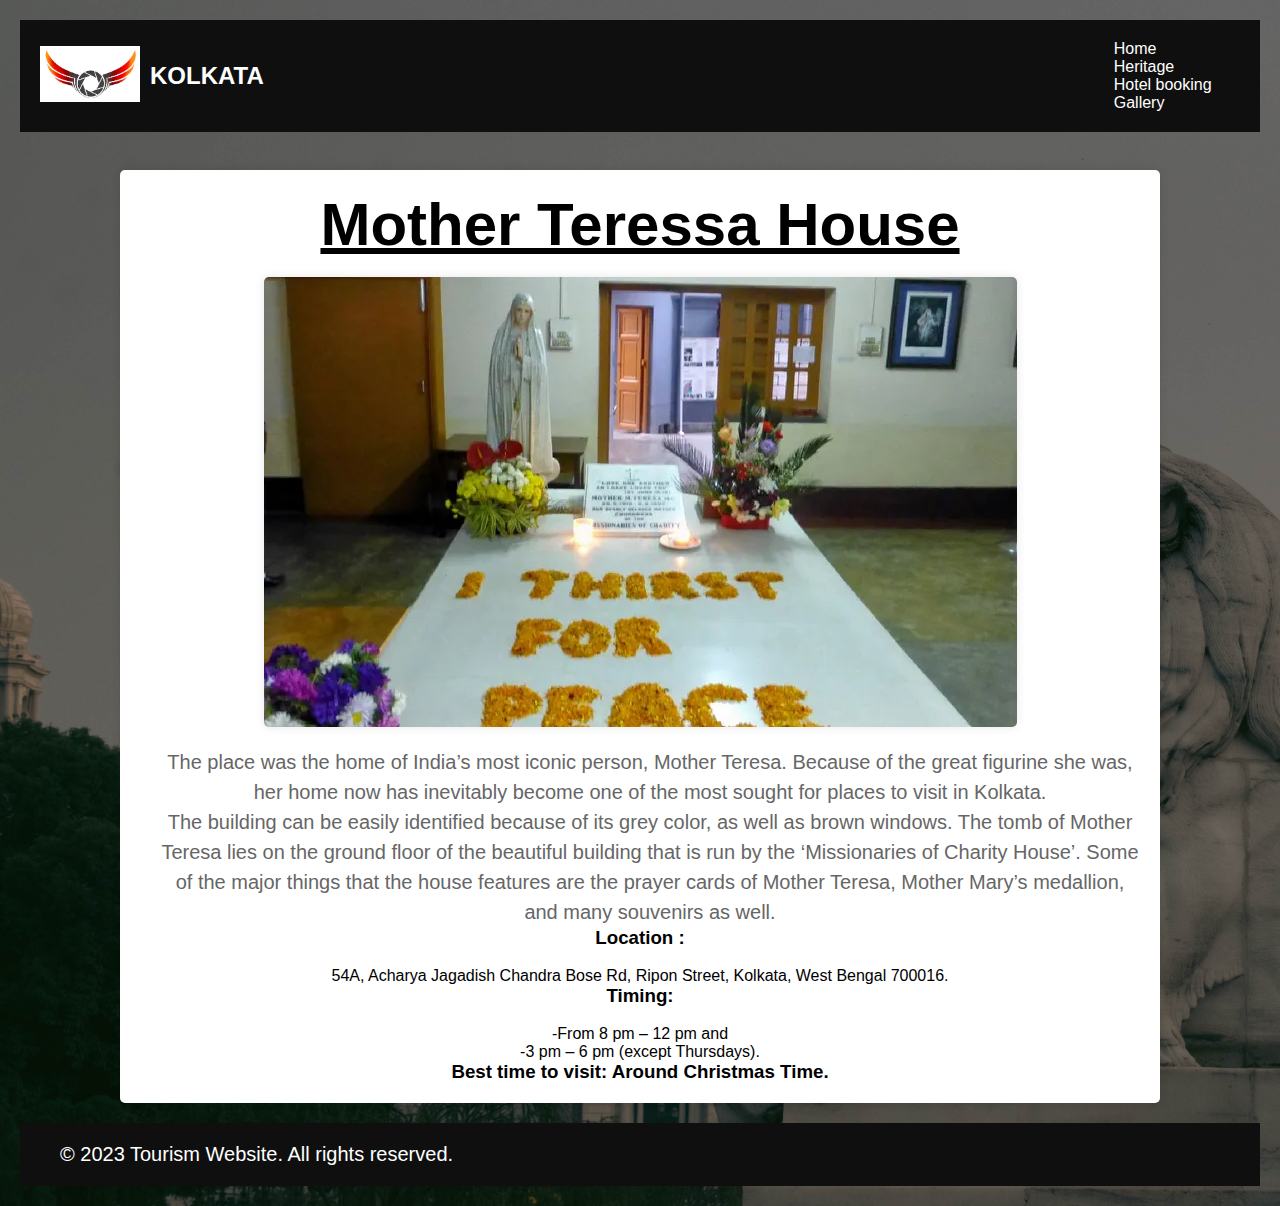
<file: Heritage Sites/Mother Teressa House.html>
<!DOCTYPE html>
<html>

<head>
  <title>Tourism Website</title>
  <link rel="stylesheet" type="text/css" href="../css/style.css">

  <style>
    body {
      font-family: Arial, sans-serif;
      background-color: #f1f1f1;
      margin: 0;
      padding: 20px;
    }

    h1 {
      text-align: center;
      color: #333;
    }

    .site-container {
      max-width: 1000px;
      margin: 20px auto;
      background-color: #fff;
      padding: 20px;
      border-radius: 5px;
      box-shadow: 0 0 10px rgba(0, 0, 0, 0.1);
      text-align: center;
    }

    .site-container h2 {
      margin-top: 0;
      color: #333;
      font-size: 24px;
    }

    .site-container p {
      color: #666;
      line-height: 1.5;
    }

    .site-container img {
      display: block;
      margin: 0 auto 20px;
      max-width: 100%;
      height: auto;
      border-radius: 5px;
      box-shadow: 0 0 10px rgba(0, 0, 0, 0.1);
    }
  </style>
  
</head>

<body>
  <header>
    <div class="logo">
      <img src="../img/logo.jpeg" alt="Logo">
    </div>
    <h1 style="color: white;">KOLKATA</h1>
  
    <div class="space1">
    <nav>
      <ul>
        <ul>
        <ul>
        <li >
          <a href="../index.html">Home</a>
        </li>
        <li >
          <a href="../heritage.html">Heritage</a>
        </li>
        <li >
          <a href="../Hotel Booking.html">Hotel booking</a>
        </li>
        <li >
          <a href="../Gallery.html">Gallery</a>
        </li>
      </ul>
    </nav>
    </div>
  </header>
<br>

<div class="site-container">
  <h1 class="big-title" style="text-align: center;color: black;"><u>Mother Teressa House</u></h1>
  <br>
  <img src="../img/Mother Teressa House.webp" alt="Heritage Site Image">
  <p>The place was the home of India’s most iconic person, Mother Teresa. Because of the great figurine she was, her home now has inevitably become one of the most sought for places to visit in Kolkata.

    <br>The building can be easily identified because of its grey color, as well as brown windows. The tomb of Mother Teresa lies on the ground floor of the beautiful building that is run by the ‘Missionaries of Charity House’. Some of the major things that the house features are the prayer cards of Mother Teresa, Mother Mary’s medallion, and many souvenirs as well.
    <h3 style="color: black;">Location :</h3> 
    <br>54A, Acharya Jagadish Chandra Bose Rd, Ripon Street, Kolkata, West Bengal 700016.
    <br>
    <h3 style="color: black;">Timing:</h3>
    <br>-From 8 pm – 12 pm and
    <br>-3 pm – 6 pm (except Thursdays).
    <br>
    <h3 style="color: black;">Best time to visit: Around Christmas Time.</p></h3>

  
</div>


  <footer>
    <p>&copy; 2023 Tourism Website. All rights reserved.</p>
  </footer>
</body>

</html>
</file>
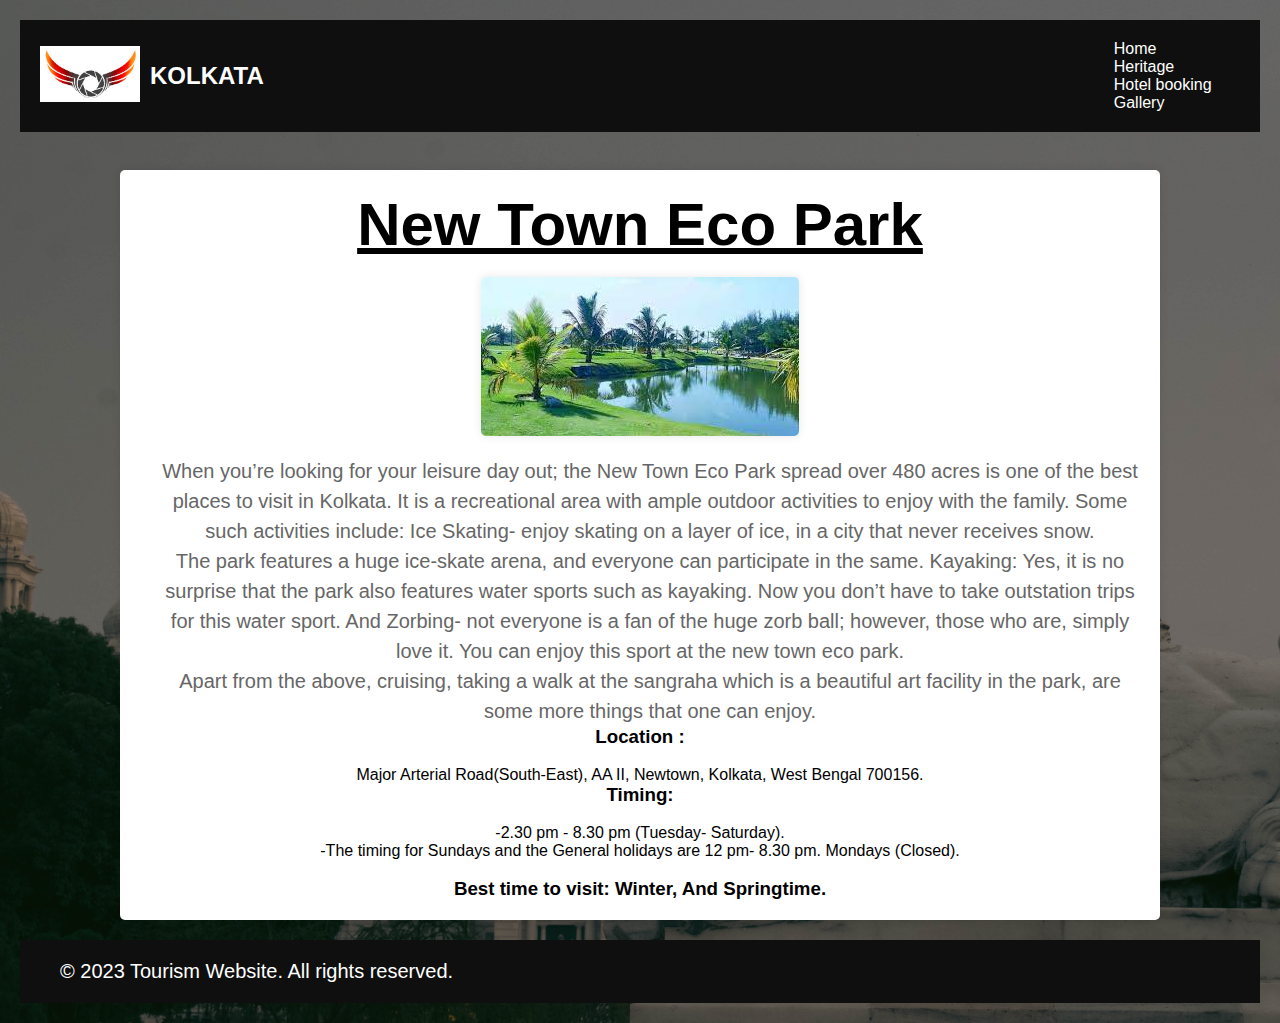
<file: Heritage Sites/New Town Eco Park.html>
<!DOCTYPE html>
<html>

<head>
  <title>Tourism Website</title>
  <link rel="stylesheet" type="text/css" href="../css/style.css">

  <style>
    body {
      font-family: Arial, sans-serif;
      background-color: #f1f1f1;
      margin: 0;
      padding: 20px;
    }

    h1 {
      text-align: center;
      color: #333;
    }

    .site-container {
      max-width: 1000px;
      margin: 20px auto;
      background-color: #fff;
      padding: 20px;
      border-radius: 5px;
      box-shadow: 0 0 10px rgba(0, 0, 0, 0.1);
      text-align: center;
    }

    .site-container h2 {
      margin-top: 0;
      color: #333;
      font-size: 24px;
    }

    .site-container p {
      color: #666;
      line-height: 1.5;
    }

    .site-container img {
      display: block;
      margin: 0 auto 20px;
      max-width: 100%;
      height: auto;
      border-radius: 5px;
      box-shadow: 0 0 10px rgba(0, 0, 0, 0.1);
    }
  </style>
  
</head>

<body>
  <header>
    <div class="logo">
      <img src="../img/logo.jpeg" alt="Logo">
    </div>
    <h1 style="color: white;">KOLKATA</h1>
  
    <div class="space1">
    <nav>
      <ul>
        <ul>
        <ul>
        <li >
          <a href="../index.html">Home</a>
        </li>
        <li >
          <a href="../heritage.html">Heritage</a>
        </li>
        <li >
          <a href="../Hotel Booking.html">Hotel booking</a>
        </li>
        <li >
          <a href="../Gallery.html">Gallery</a>
        </li>
      </ul>
    </nav>
    </div>
  </header>
<br>

<div class="site-container">
  <h1 class="big-title" style="text-align: center;color: black;"><u>New Town Eco Park</u></h1>
  <br>
  <img src="../img/Eco park.jpeg" alt="Heritage Site Image">
  <p>When you’re looking for your leisure day out; the New Town Eco Park spread over 480 acres is one of the best places to visit in Kolkata. It is a recreational area with ample outdoor activities to enjoy with the family. Some such activities include: Ice Skating- enjoy skating on a layer of ice, in a city that never receives snow.

    <br>The park features a huge ice-skate arena, and everyone can participate in the same. Kayaking: Yes, it is no surprise that the park also features water sports such as kayaking. Now you don’t have to take outstation trips for this water sport. And Zorbing- not everyone is a fan of the huge zorb ball; however, those who are, simply love it. You can enjoy this sport at the new town eco park.
    
    <br>Apart from the above, cruising, taking a walk at the sangraha which is a beautiful art facility in the park, are some more things that one can enjoy.<br>
    <h3 style="color: black;">Location :</h3> 
    <br> Major Arterial Road(South-East), AA II, Newtown, Kolkata, West Bengal 700156.
    <br>
    <h3 style="color: black;">Timing:</h3>
    <br>-2.30 pm - 8.30 pm (Tuesday- Saturday).
    <br>-The timing for Sundays and the General holidays are 12 pm- 8.30 pm. Mondays (Closed).<br>
    <br>
    <h3 style="color: black;">Best time to visit: Winter, And Springtime.</p></h3>

  
</div>


  <footer>
    <p>&copy; 2023 Tourism Website. All rights reserved.</p>
  </footer>
</body>

</html>
</file>
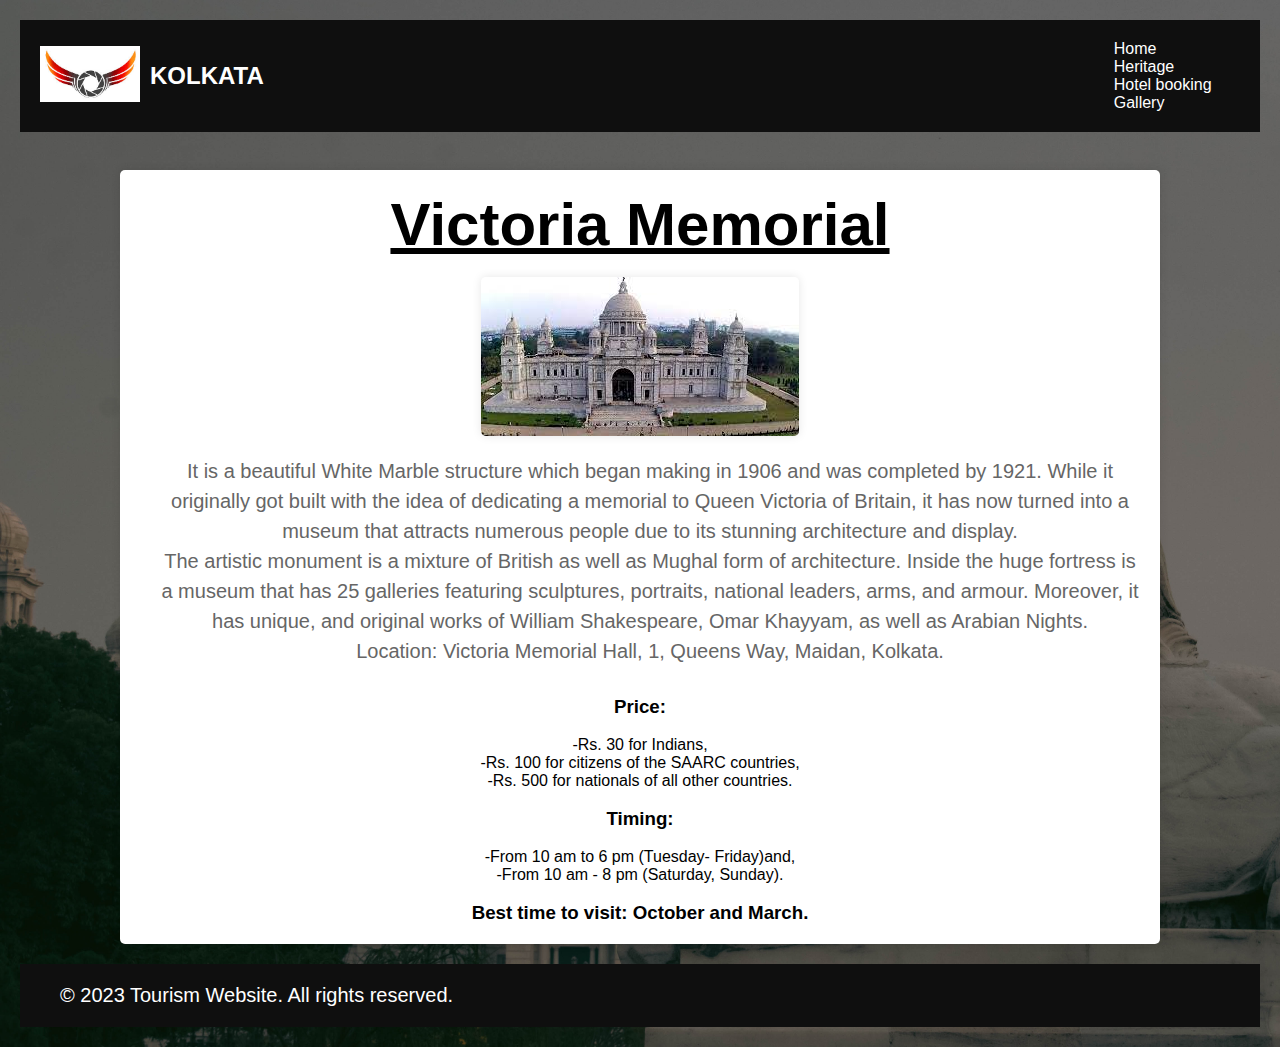
<file: Heritage Sites/Victoria Memorial.html>
<!DOCTYPE html>
<html>

<head>
  <title>Tourism Website</title>
  <link rel="stylesheet" type="text/css" href="../css/style.css">

  <style>
    body {
      font-family: Arial, sans-serif;
      background-color: #f1f1f1;
      margin: 0;
      padding: 20px;
    }

    h1 {
      text-align: center;
      color: #333;
    }

    .site-container {
      max-width: 1000px;
      margin: 20px auto;
      background-color: #fff;
      padding: 20px;
      border-radius: 5px;
      box-shadow: 0 0 10px rgba(0, 0, 0, 0.1);
      text-align: center;
    }

    .site-container h2 {
      margin-top: 0;
      color: #333;
      font-size: 24px;
    }

    .site-container p {
      color: #666;
      line-height: 1.5;
    }

    .site-container img {
      display: block;
      margin: 0 auto 20px;
      max-width: 100%;
      height: auto;
      border-radius: 5px;
      box-shadow: 0 0 10px rgba(0, 0, 0, 0.1);
    }
  </style>
  
</head>

<body>
  <header>
    <div class="logo">
      <img src="../img/logo.jpeg" alt="Logo">
    </div>
    <h1 style="color: white;">KOLKATA</h1>
  
    <div class="space1">
    <nav>
      <ul>
        <ul>
        <ul>
        <li >
          <a href="../index.html">Home</a>
        </li>
        <li >
          <a href="../heritage.html">Heritage</a>
        </li>
        <li >
          <a href="../Hotel Booking.html">Hotel booking</a>
        </li>
        <li >
          <a href="../Gallery.html">Gallery</a>
        </li>
      </ul>
    </nav>
    </div>
  </header>
<br>

<div class="site-container">
  <h1 class="big-title" style="text-align: center;color: black;"><u>Victoria Memorial</u></h1>
  <br>
  <img src="../img/Victoria Memorial.jpeg" alt="Heritage Site Image">
  <p>It is a beautiful White Marble structure which began making in 1906 and was completed by 1921. While it originally got built with the idea of dedicating a memorial to Queen Victoria of Britain, it has now turned into a museum that attracts numerous people due to its stunning architecture and display.

    <br>The artistic monument is a mixture of British as well as Mughal form of architecture. Inside the huge fortress is a museum that has 25 galleries featuring sculptures, portraits, national leaders, arms, and armour. Moreover, it has unique, and original  works of William Shakespeare, Omar Khayyam, as well as Arabian Nights.
    
    <br>Location: Victoria Memorial Hall, 1, Queens Way, Maidan, Kolkata.<br>
    <br>
    <h3 style="color: black;">Price:</h3>
    <br>-Rs. 30 for Indians,
    <br>-Rs. 100 for citizens of the SAARC countries,
    <br>-Rs. 500 for nationals of all other countries.<br>
    <br>
    <h3 style="color: black;">Timing:</h3>
    <br>-From 10 am to 6 pm (Tuesday- Friday)and,
    <br>-From 10 am - 8 pm (Saturday, Sunday).<br>
    <br>
    <h3 style="color: black;">Best time to visit: October and March.</p></h3>

  
</div>


  <footer>
    <p>&copy; 2023 Tourism Website. All rights reserved.</p>
  </footer>
</body>

</html>
</file>
<file: css/style.css>
body, h1, h2, h3, p, ul, li, form, input, textarea, button {
    margin: 0;
    padding: 0;
    font-family: Arial, sans-serif;
  }
  
  
  header {
    background-color: #0f0f0f;
    color: #fff;
    padding: 20px;
    display: flex;
    align-items: center;
  }
  
  nav ul {
    list-style-type: none;
    margin: 0;
    padding: 0;
  }
  
  nav ul li {
    display: inline-block;
    margin-right: 10px;
  }
  
  nav ul li a {
    color: #fff;
    text-decoration: none;
  }
  
  .banner {
    text-align: center;
    padding: 100px 0;
  }
  
  .btn {
    display: inline-block;
    background-color: #333;
    color: #fff;
    padding: 10px 20px;
    text-decoration
  }
  
  .logo {
    margin-right: 10px;
  }
  
  .logo img {
    max-width: 100px;
    height: auto;
  }
  
  h1 {
    margin: 0;
    font-size: 24px;
  }

  .space1 {
    margin-left: 850px; 
  }
  
  body {
    background-image: url("background.jpg");
    background-repeat: no-repeat;
  background-size: cover;
  position: relative;
  opacity: 100;
}

.overlay {
  position: absolute;
  top: 0;
  left: 0;
  width: 100%;
  height: 100%;
  background-color: rgb(246, 246, 246); 
}

.big-title {
  font-size: 60px; /* Adjust the font size as needed */
  font-weight: bold;
  color: rgb(255, 251, 251);
 
}

.mid-title{
  font-size: 40px; /* Adjust the font size as needed */
  font-weight: bold;
  color: rgb(255, 251, 251);
  margin-left: 20px;
}

  p {
    font-size: 20px;
    color: #fff;
    margin-left: 20px;
  }

  footer {
    background-color: #0f0f0f;
    color: #fff;
    padding: 20px;
    display: flex;
    align-items: center;
  }

  .heritage-list {
    list-style: none;
    padding: 0;
    margin: 0;
    display: flex;
    flex-wrap: wrap;
    justify-content: center;
  }
  
  .heritage-list li {
    flex-basis: 200px;
    margin: 10px;
  }
  
  .heritage-list img {
    display: block;
    width: 450px;
    height: 300px;
  }

  .zoom-image {
    position: relative;
    overflow: hidden;
  }

  .zoom-image img {
    transition: transform 0.3s ease;
  }

  .zoom-image:hover img {
    transform: scale(1.2);
  }
</file>
